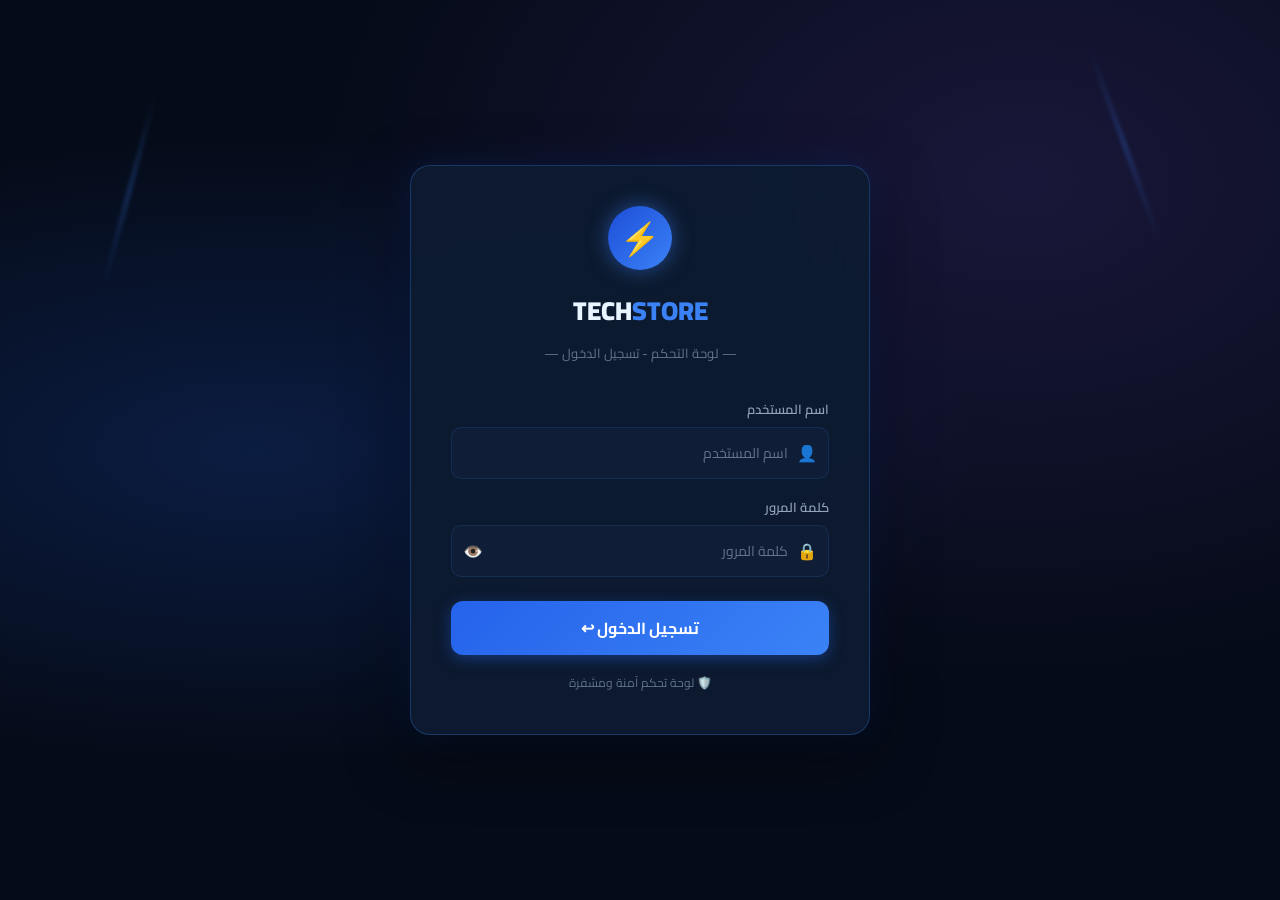
<file: index.html>
<!DOCTYPE html>
<html lang="ar" dir="rtl">
<head>
  <meta charset="UTF-8">
  <meta name="viewport" content="width=device-width, initial-scale=1.0">
  <title>لوحة التحكم - TECHSTORE</title>
  <link rel="stylesheet" href="../css/style.css">
  <style>
    .admin-login-page {
      min-height:100vh; display:flex; align-items:center; justify-content:center;
      background:var(--bg); position:relative; overflow:hidden;
    }
    .admin-login-page::before {
      content:''; position:absolute; inset:0;
      background:radial-gradient(ellipse at 20% 50%,rgba(37,99,235,0.2),transparent 50%),
                 radial-gradient(ellipse at 80% 20%,rgba(139,92,246,0.15),transparent 50%);
    }
    .lightning { position:absolute; width:3px; height:200px; background:linear-gradient(to bottom,transparent,var(--blue2),transparent); filter:blur(2px); opacity:0.4; animation:flash 3s infinite; }
    .lightning.l1 { left:10%; top:10%; transform:rotate(15deg); }
    .lightning.l2 { right:12%; top:5%; transform:rotate(-20deg); animation-delay:1.5s; }
    @keyframes flash { 0%,90%,100%{opacity:0} 92%{opacity:0.6} 95%{opacity:0.2} 97%{opacity:0.5} }
    .admin-login-card {
      background:rgba(13,27,48,0.95); border:1px solid var(--border2); border-radius:20px;
      padding:40px; width:100%; max-width:460px; position:relative; z-index:1;
      box-shadow:0 20px 60px rgba(0,0,0,0.5),0 0 40px rgba(37,99,235,0.15); backdrop-filter:blur(20px);
    }
  </style>
</head>
<body>

<!-- LOGIN -->
<div class="admin-login-page" id="loginPage">
  <div class="lightning l1"></div>
  <div class="lightning l2"></div>
  <div class="admin-login-card">
    <div style="text-align:center;margin-bottom:32px;">
      <div style="width:64px;height:64px;background:linear-gradient(135deg,#1D4ED8,#3B82F6);border-radius:50%;display:flex;align-items:center;justify-content:center;font-size:32px;margin:0 auto 16px;box-shadow:0 0 20px rgba(59,130,246,0.5);">⚡</div>
      <div style="font-size:26px;font-weight:900;"><span style="color:var(--text);">TECH</span><span style="color:var(--blue2);">STORE</span></div>
      <div style="color:var(--text3);font-size:13px;margin-top:6px;">— لوحة التحكم - تسجيل الدخول —</div>
    </div>
    <div class="ts-form-group">
      <label>اسم المستخدم</label>
      <div class="ts-input-wrap">
        <input type="text" class="ts-input" id="adminUsername" placeholder="اسم المستخدم" style="padding-right:40px;" onkeydown="if(event.key==='Enter')doAdminLogin()">
        <span style="position:absolute;top:50%;right:12px;transform:translateY(-50%);font-size:16px;color:var(--text3);">👤</span>
      </div>
    </div>
    <div class="ts-form-group">
      <label>كلمة المرور</label>
      <div class="ts-input-wrap">
        <input type="password" class="ts-input" id="adminPw" placeholder="كلمة المرور" style="padding-right:40px;padding-left:40px;" onkeydown="if(event.key==='Enter')doAdminLogin()">
        <span style="position:absolute;top:50%;right:12px;transform:translateY(-50%);font-size:16px;color:var(--text3);">🔒</span>
        <button class="ts-eye-btn" onclick="togglePw('adminPw',this)">👁️</button>
      </div>
    </div>
    <button class="ts-btn ts-btn-primary ts-btn-full" style="margin-top:8px;font-size:16px;" onclick="doAdminLogin()">تسجيل الدخول ↩</button>
    <div style="text-align:center;margin-top:16px;color:var(--text3);font-size:12px;">🛡️ لوحة تحكم آمنة ومشفرة</div>
  </div>
</div>

<!-- DASHBOARD -->
<div id="adminDashboard" style="display:none;">
  <div class="admin-layout">
    <div class="admin-sidebar">
      <div style="padding:16px 20px 12px;">
        <div style="display:flex;align-items:center;gap:8px;margin-bottom:4px;">
          <div style="width:34px;height:34px;background:linear-gradient(135deg,#1D4ED8,#3B82F6);border-radius:50%;display:flex;align-items:center;justify-content:center;font-size:16px;">⚡</div>
          <div style="font-size:18px;font-weight:900;"><span style="color:var(--text);">TECH</span><span style="color:var(--blue2);">STORE</span></div>
        </div>
        <div style="font-size:11px;color:var(--text3);padding-right:42px;" id="adminWelcome">مدير النظام</div>
      </div>
      <div id="adminSidebarLinks"></div>
      <div style="padding:12px;margin-top:16px;">
        <button class="ts-btn ts-btn-full ts-btn-sm" onclick="adminLogout()" style="background:rgba(239,68,68,0.1);border:1px solid rgba(239,68,68,0.3);color:var(--red);">🚪 تسجيل خروج</button>
      </div>
    </div>
    <div class="admin-main">
      <div class="admin-topbar">
        <div style="font-size:18px;font-weight:800;" id="adminPageTitle">الرئيسية</div>
        <div style="display:flex;align-items:center;gap:10px;">
          <div style="font-size:12px;color:var(--text3);" id="adminUserBadge"></div>
          <a href="../index.html" target="_blank" class="ts-btn ts-btn-outline ts-btn-sm">🏠 المتجر</a>
        </div>
      </div>
      <div style="padding:24px;" id="adminContent"></div>
    </div>
  </div>
</div>

<script src="../js/db.js"></script>
<script>
function formatPrice(p){return p.toLocaleString('ar-EG')+' جنيه';}
function showToast(msg,type='success'){
  const t=document.createElement('div');t.className=`ts-toast ts-toast-${type}`;
  t.innerHTML=`<span>${type==='success'?'✅':'❌'}</span> ${msg}`;
  document.body.appendChild(t);setTimeout(()=>t.classList.add('show'),10);
  setTimeout(()=>{t.classList.remove('show');setTimeout(()=>t.remove(),300);},3000);
}
function statusLabel(s){
  const m={new:['جديد','#3B82F6'],preparing:['جاري التجهيز','#F59E0B'],shipped:['في الطريق','#8B5CF6'],delivered:['تم التوصيل','#10B981'],cancelled:['ملغي','#EF4444']};
  return m[s]||['غير معروف','#6B7280'];
}
function togglePw(id,btn){const i=document.getElementById(id);i.type=i.type==='password'?'text':'password';btn.textContent=i.type==='password'?'👁️':'🙈';}

let adminSection='dashboard';
const sections=[
  {id:'dashboard',icon:'🏠',label:'الرئيسية'},
  {id:'orders',icon:'🛍️',label:'الطلبات',badge:()=>(DB.get('ts_orders')||[]).filter(o=>o.status==='new').length},
  {id:'products',icon:'📦',label:'المنتجات'},
  {id:'categories',icon:'📂',label:'الأقسام'},
  {id:'users',icon:'👥',label:'العملاء'},
  {id:'coupons',icon:'🏷️',label:'كوبونات الخصم'},
  {id:'admins',icon:'🔑',label:'المشرفون'},
  {id:'reports',icon:'📊',label:'التقارير'},
  {id:'settings',icon:'⚙️',label:'الإعدادات'},
];

function renderSidebar(){
  document.getElementById('adminSidebarLinks').innerHTML=sections.map(s=>{
    const b=s.badge?s.badge():0;
    return `<div class="admin-sidebar-link ${adminSection===s.id?'active':''}" onclick="setSection('${s.id}')">
      <span class="asl-icon">${s.icon}</span>${s.label}
      ${b>0?`<span class="admin-badge">${b}</span>`:''}
    </div>`;
  }).join('');
}

function setSection(id){
  adminSection=id;
  document.getElementById('adminPageTitle').textContent=sections.find(s=>s.id===id)?.label||'';
  renderSidebar();renderSection();
}

function renderSection(){
  const el=document.getElementById('adminContent');
  if(adminSection==='dashboard') renderDashboard(el);
  else if(adminSection==='orders') renderOrders(el);
  else if(adminSection==='products') renderProducts(el);
  else if(adminSection==='categories') renderCategories(el);
  else if(adminSection==='users') renderUsers(el);
  else if(adminSection==='coupons') renderCoupons(el);
  else if(adminSection==='admins') renderAdmins(el);
  else if(adminSection==='reports') renderReports(el);
  else if(adminSection==='settings') renderSettings(el);
}

function renderDashboard(el){
  const stats=DB.getStats();
  const orders=DB.get('ts_orders')||[];
  const products=DB.get('ts_products')||[];
  const productSales={};
  orders.forEach(o=>o.items?.forEach(i=>{productSales[i.productId]=(productSales[i.productId]||0)+i.qty;}));
  const topProducts=products.sort((a,b)=>(productSales[b.id]||0)-(productSales[a.id]||0)).slice(0,4);
  const lowStock=products.filter(p=>p.stock<=5&&p.stock>0);

  el.innerHTML=`
  <div class="admin-grid-4" style="margin-bottom:24px;">
    ${[
      {label:'المنتجات',val:stats.products,icon:'📦',color:'var(--blue3)',change:'+8 منتج جديد'},
      {label:'العملاء',val:stats.users,icon:'👥',color:'var(--green)',change:'+5 عميل جديد'},
      {label:'الطلبات',val:stats.orders,icon:'🛍️',color:'var(--gold)',change:`${orders.filter(o=>o.status==='new').length} جديد`},
      {label:'المبيعات',val:formatPrice(stats.revenue),icon:'💰',color:'var(--purple)',change:'+12% عن الشهر الماضي'},
    ].map(s=>`
    <div class="ts-stat-card">
      <div class="ts-stat-icon">${s.icon}</div>
      <div class="ts-stat-label">${s.label}</div>
      <div class="ts-stat-value" style="color:${s.color};font-size:${String(s.val).length>8?'16':'26'}px;">${s.val}</div>
      <div class="ts-stat-change">${s.change}</div>
    </div>`).join('')}
  </div>

  <div style="display:grid;grid-template-columns:1fr 1fr;gap:20px;margin-bottom:20px;">
    <div class="ts-table-wrap">
      <div class="ts-table-head"><h3>آخر الطلبات</h3><button class="ts-btn ts-btn-outline ts-btn-sm" onclick="setSection('orders')">عرض الكل</button></div>
      <table class="admin-table">
        <tr><th>#</th><th>العميل</th><th>الإجمالي</th><th>الحالة</th></tr>
        ${orders.slice(-5).reverse().map(o=>{const[lb]=statusLabel(o.status);return`<tr>
          <td style="font-weight:700;">#${String(o.id).slice(-4)}</td>
          <td>${o.userName||o.shipping?.fullName||'غير معروف'}</td>
          <td style="color:var(--blue3);font-weight:700;">${formatPrice(o.total)}</td>
          <td><span class="ts-status ts-status-${o.status}">${lb}</span></td>
        </tr>`;}).join('')||'<tr><td colspan="4" style="text-align:center;color:var(--text3);padding:20px">لا توجد طلبات</td></tr>'}
      </table>
    </div>
    <div class="ts-table-wrap">
      <div class="ts-table-head"><h3>تنبيهات المخزون</h3></div>
      ${lowStock.length?`<table class="admin-table"><tr><th>المنتج</th><th>المتبقي</th></tr>
        ${lowStock.map(p=>`<tr><td>${p.name}</td><td style="color:${p.stock<=2?'var(--red)':'var(--gold)'};font-weight:700;">⚠️ ${p.stock} قطع</td></tr>`).join('')}
      </table>`:'<div style="padding:24px;text-align:center;color:var(--green);">✅ المخزون بخير</div>'}
    </div>
  </div>

  <div class="ts-table-wrap">
    <div class="ts-table-head"><h3>المنتجات الأكثر مبيعاً</h3><button class="ts-btn ts-btn-outline ts-btn-sm" onclick="setSection('products')">إدارة المنتجات</button></div>
    <table class="admin-table">
      <tr><th>#</th><th>المنتج</th><th>المبيعات</th><th>المخزون</th><th>السعر</th></tr>
      ${topProducts.map((p,i)=>`<tr>
        <td><div style="width:24px;height:24px;background:var(--blue);border-radius:50%;display:flex;align-items:center;justify-content:center;font-size:11px;font-weight:700;">${i+1}</div></td>
        <td><div style="display:flex;align-items:center;gap:8px;"><img src="${p.images[0]}" style="width:36px;height:36px;object-fit:cover;border-radius:6px;" onerror="this.src='https://placehold.co/36x36/0D1B30/60A5FA?text=📦'"><span style="font-size:13px;font-weight:600;">${p.name}</span></div></td>
        <td>${productSales[p.id]||0} قطعة</td>
        <td style="color:${p.stock<=5?'var(--red)':'var(--green)'};">${p.stock}</td>
        <td style="color:var(--blue3);font-weight:700;">${formatPrice(p.price)}</td>
      </tr>`).join('')}
    </table>
  </div>`;
}

function renderOrders(el){
  const orders=(DB.get('ts_orders')||[]).slice().reverse();
  el.innerHTML=`
  <div class="ts-table-wrap">
    <div class="ts-table-head"><h3>الطلبات (${orders.length})</h3></div>
    <div style="overflow-x:auto;">
    <table class="admin-table">
      <tr><th>#</th><th>العميل</th><th>المنتجات</th><th>الإجمالي</th><th>طريقة الدفع</th><th>التاريخ</th><th>الحالة</th><th>تحديث الحالة</th></tr>
      ${orders.length?orders.map(o=>{const[lb]=statusLabel(o.status);return`<tr>
        <td style="font-weight:700;">#${String(o.id).slice(-6)}</td>
        <td><div style="font-weight:600;">${o.userName||o.shipping?.fullName||'غير معروف'}</div><div style="font-size:11px;color:var(--text3);">${o.shipping?.phone||''}</div></td>
        <td><div style="display:flex;gap:4px;">${(o.items||[]).slice(0,2).map(i=>`<img src="${i.img||''}" style="width:32px;height:32px;object-fit:cover;border-radius:4px;" onerror="this.src='https://placehold.co/32x32/0D1B30/60A5FA?text=📦'">`).join('')}${o.items?.length>2?`<span style="font-size:11px;color:var(--text3);">+${o.items.length-2}</span>`:''}</div></td>
        <td style="color:var(--blue3);font-weight:700;">${formatPrice(o.total)}</td>
        <td style="font-size:12px;">${o.paymentMethod==='cod'?'💵 عند الاستلام':o.paymentMethod==='card'?'💳 بطاقة':'📱 محفظة'}</td>
        <td style="font-size:12px;color:var(--text3);">${new Date(o.date).toLocaleDateString('ar-EG')}</td>
        <td><span class="ts-status ts-status-${o.status}">${lb}</span></td>
        <td>
          <select style="background:var(--bg3);border:1px solid var(--border);border-radius:6px;color:var(--text);padding:4px 8px;font-size:12px;font-family:Cairo,sans-serif;cursor:pointer;" onchange="updateOrder(${o.id},this.value);this.value=''">
            <option value="">-- تغيير --</option>
            <option value="new">جديد</option>
            <option value="preparing">جاري التجهيز</option>
            <option value="shipped">في الطريق</option>
            <option value="delivered">تم التوصيل</option>
            <option value="cancelled">إلغاء</option>
          </select>
        </td>
      </tr>`;}).join(''):'<tr><td colspan="8" style="text-align:center;padding:30px;color:var(--text3)">لا توجد طلبات</td></tr>'}
    </table></div>
  </div>`;
}

function updateOrder(id,status){
  if(!status)return;
  DB.updateOrderStatus(id,status);
  const[lb]=statusLabel(status);
  showToast(`تم تحديث الطلب إلى: ${lb}`);
  renderSection();
}

let uploadedImgs=[];
function renderProducts(el){
  const products=DB.get('ts_products')||[];
  const cats=DB.get('ts_categories')||[];
  el.innerHTML=`
  <div style="display:flex;justify-content:space-between;margin-bottom:16px;">
    <div></div>
    <button class="ts-btn ts-btn-primary" onclick="showProductForm()">+ إضافة منتج جديد</button>
  </div>
  <div id="productFormWrap" style="display:none;background:var(--card);border:1px solid var(--border);border-radius:16px;padding:24px;margin-bottom:20px;">
    <h3 style="margin-bottom:16px;font-size:16px;font-weight:800;" id="productFormTitle">إضافة منتج جديد</h3>
    <input type="hidden" id="editProductId">
    <div style="display:grid;grid-template-columns:1fr 1fr;gap:12px;">
      <div class="ts-form-group"><label>اسم المنتج *</label><input type="text" class="ts-input" id="pName" placeholder="اسم المنتج"></div>
      <div class="ts-form-group"><label>القسم *</label><select class="ts-input" id="pCat">${cats.map(c=>`<option value="${c.id}">${c.icon} ${c.name}</option>`).join('')}</select></div>
      <div class="ts-form-group"><label>السعر الأساسي *</label><input type="number" class="ts-input" id="pPrice" placeholder="0"></div>
      <div class="ts-form-group"><label>السعر القبل الخصم</label><input type="number" class="ts-input" id="pOldPrice" placeholder="اتركه فارغاً إن لم يكن"></div>
      <div class="ts-form-group"><label>نسبة الخصم %</label><input type="number" class="ts-input" id="pDiscount" placeholder="0" min="0" max="100"></div>
      <div class="ts-form-group"><label>المخزون *</label><input type="number" class="ts-input" id="pStock" placeholder="0"></div>
    </div>
    <div class="ts-form-group"><label>وصف المنتج</label><textarea class="ts-input" id="pDesc" placeholder="وصف تفصيلي للمنتج" rows="3"></textarea></div>
    <div class="ts-form-group">
      <label>صور المنتج (رفع من الجهاز)</label>
      <input type="file" id="pImgFile" accept="image/*" multiple style="color:var(--text);margin-bottom:6px;" onchange="handleImgUpload(this)">
      <input type="text" class="ts-input" id="pImgUrl" placeholder="أو أدخل رابط URL للصورة" style="margin-top:4px;">
      <div id="imgPreview" style="display:flex;gap:8px;flex-wrap:wrap;margin-top:8px;"></div>
    </div>
    <div style="display:grid;grid-template-columns:1fr 1fr;gap:12px;">
      <div class="ts-form-group">
        <label>الألوان (اسم:كود:سعر_إضافي، مفصولة بفاصلة)</label>
        <input type="text" class="ts-input" id="pColors" placeholder="أسود:#1C1C1E:0, ذهبي:#D4AF37:500">
        <div style="font-size:11px;color:var(--text3);margin-top:3px;">إذا كان سعر اللون مختلف، ضع السعر الإضافي بعد الكود. السعر الأساسي هو الأرخص.</div>
      </div>
      <div class="ts-form-group">
        <label>خيارات السعة (حجم:سعر_إضافي)</label>
        <input type="text" class="ts-input" id="pStorage" placeholder="128GB:0, 256GB:3000, 512GB:6000">
        <div style="font-size:11px;color:var(--text3);margin-top:3px;">السعر الإضافي يُضاف فوق السعر الأساسي لكل خيار.</div>
      </div>
    </div>
    <div class="ts-form-group" style="display:flex;align-items:center;gap:8px;">
      <input type="checkbox" id="pFeatured" style="width:18px;height:18px;cursor:pointer;">
      <label for="pFeatured" style="cursor:pointer;">منتج مميز (يظهر في الصفحة الرئيسية)</label>
    </div>
    <div style="display:flex;gap:10px;margin-top:8px;">
      <button class="ts-btn ts-btn-outline" onclick="hideProductForm()">إلغاء</button>
      <button class="ts-btn ts-btn-primary" onclick="saveProduct()">💾 حفظ المنتج</button>
    </div>
  </div>

  <div class="ts-table-wrap">
    <div class="ts-table-head"><h3>المنتجات (${products.length})</h3></div>
    <div style="overflow-x:auto;">
    <table class="admin-table">
      <tr><th>المنتج</th><th>القسم</th><th>السعر</th><th>المخزون</th><th>التقييم</th><th>مميز</th><th>إجراءات</th></tr>
      ${products.map(p=>{
        const cat=cats.find(c=>c.id===p.category);
        return`<tr>
          <td><div style="display:flex;align-items:center;gap:8px;"><img src="${p.images[0]}" style="width:40px;height:40px;object-fit:cover;border-radius:6px;" onerror="this.src='https://placehold.co/40x40/0D1B30/60A5FA?text=📦'"><div><div style="font-weight:600;font-size:13px;">${p.name}</div></div></div></td>
          <td>${cat?.icon||''} ${cat?.name||p.category}</td>
          <td style="color:var(--blue3);font-weight:700;">${formatPrice(p.price)}</td>
          <td style="color:${p.stock<=5?'var(--red)':'var(--green)'};font-weight:700;">${p.stock}</td>
          <td style="color:var(--gold);">★ ${p.rating}</td>
          <td>${p.featured?'⭐':'—'}</td>
          <td><div style="display:flex;gap:6px;"><button class="ts-btn ts-btn-outline ts-btn-sm" onclick="editProduct(${p.id})">✏️</button><button class="ts-btn ts-btn-danger ts-btn-sm" onclick="deleteProduct(${p.id})">🗑️</button></div></td>
        </tr>`;
      }).join('')}
    </table></div>
  </div>`;
}

function handleImgUpload(input){
  Array.from(input.files).forEach(f=>{
    const r=new FileReader();
    r.onload=e=>{uploadedImgs.push(e.target.result);updateImgPreview();};
    r.readAsDataURL(f);
  });
}
function updateImgPreview(){
  const p=document.getElementById('imgPreview');if(!p)return;
  p.innerHTML=uploadedImgs.map((img,i)=>`<div style="position:relative;"><img src="${img}" style="width:60px;height:60px;object-fit:cover;border-radius:8px;border:1px solid var(--border);"><button onclick="uploadedImgs.splice(${i},1);updateImgPreview()" style="position:absolute;top:-6px;right:-6px;background:var(--red);border:none;color:white;width:18px;height:18px;border-radius:50%;cursor:pointer;font-size:10px;">✕</button></div>`).join('');
}
function showProductForm(product=null){
  uploadedImgs=[];
  document.getElementById('productFormWrap').style.display='block';
  document.getElementById('productFormTitle').textContent=product?'تعديل المنتج':'إضافة منتج جديد';
  document.getElementById('editProductId').value=product?.id||'';
  document.getElementById('pName').value=product?.name||'';
  document.getElementById('pCat').value=product?.category||'';
  document.getElementById('pPrice').value=product?.price||'';
  document.getElementById('pOldPrice').value=product?.oldPrice||'';
  document.getElementById('pDiscount').value=product?.discount||'0';
  document.getElementById('pStock').value=product?.stock||'';
  document.getElementById('pDesc').value=product?.description||'';
  document.getElementById('pFeatured').checked=product?.featured||false;
  document.getElementById('pColors').value=product?.colors?.map(c=>`${c.name}:${c.hex}:${c.price||0}`).join(', ')||'';
  document.getElementById('pStorage').value=product?.storage?.map(s=>`${s.size}:${s.price||0}`).join(', ')||'';
  if(product?.images){uploadedImgs=[...product.images];updateImgPreview();}
  document.getElementById('productFormWrap').scrollIntoView({behavior:'smooth'});
}
function hideProductForm(){document.getElementById('productFormWrap').style.display='none';uploadedImgs=[];}
function parseColors(str){
  if(!str.trim())return[];
  return str.split(',').map(s=>{const p=s.trim().split(':');return{name:p[0]?.trim()||'',hex:p[1]?.trim()||'#FFFFFF',price:parseInt(p[2])||0};}).filter(c=>c.name);
}
function parseStorage(str){
  if(!str.trim())return[];
  return str.split(',').map(s=>{const p=s.trim().split(':');return{size:p[0]?.trim()||'',price:parseInt(p[1])||0};}).filter(s=>s.size);
}
function saveProduct(){
  const id=document.getElementById('editProductId').value;
  const urlImg=document.getElementById('pImgUrl').value.trim();
  let images=[...uploadedImgs];
  if(urlImg)images.push(urlImg);
  if(!images.length)images=['https://placehold.co/400x300/0D1B30/60A5FA?text=📦'];
  const product={
    ...(id?DB.getProduct(id):{}),id:id||null,
    name:document.getElementById('pName').value.trim(),
    category:document.getElementById('pCat').value,
    price:parseInt(document.getElementById('pPrice').value)||0,
    oldPrice:parseInt(document.getElementById('pOldPrice').value)||null,
    discount:parseInt(document.getElementById('pDiscount').value)||0,
    stock:parseInt(document.getElementById('pStock').value)||0,
    description:document.getElementById('pDesc').value.trim(),
    featured:document.getElementById('pFeatured').checked,
    colors:parseColors(document.getElementById('pColors').value),
    storage:parseStorage(document.getElementById('pStorage').value),
    images,
    rating:id?DB.getProduct(id)?.rating||0:0,
    reviews:id?DB.getProduct(id)?.reviews||0:0,
  };
  if(!product.name||!product.price){showToast('يرجى ملء الاسم والسعر','error');return;}
  DB.saveProduct(product);
  showToast(id?'تم تعديل المنتج ✅':'تم إضافة المنتج ✅');
  hideProductForm();renderSection();
}
function editProduct(id){showProductForm(DB.getProduct(id));}
function deleteProduct(id){
  if(!confirm('هل أنت متأكد من حذف هذا المنتج؟'))return;
  DB.deleteProduct(id);showToast('تم حذف المنتج');renderSection();
}

function renderCategories(el){
  const cats=DB.get('ts_categories')||[];
  el.innerHTML=`
  <div style="background:var(--card);border:1px solid var(--border);border-radius:16px;padding:24px;margin-bottom:20px;">
    <h3 style="margin-bottom:16px;font-size:16px;font-weight:800;">إضافة قسم جديد</h3>
    <div style="display:grid;grid-template-columns:1fr 1fr auto;gap:12px;align-items:end;">
      <div class="ts-form-group" style="margin:0"><label>اسم القسم</label><input type="text" class="ts-input" id="catName" placeholder="مثال: هواتف"></div>
      <div class="ts-form-group" style="margin:0"><label>الأيقونة (إيموجي)</label><input type="text" class="ts-input" id="catIcon" placeholder="مثال: 📱"></div>
      <button class="ts-btn ts-btn-primary" onclick="addCategory()">+ إضافة</button>
    </div>
  </div>
  <div class="ts-table-wrap">
    <div class="ts-table-head"><h3>الأقسام (${cats.length})</h3></div>
    <table class="admin-table">
      <tr><th>الأيقونة</th><th>الاسم</th><th>المعرف</th><th>عدد المنتجات</th><th>حذف</th></tr>
      ${cats.map(c=>{const count=(DB.get('ts_products')||[]).filter(p=>p.category===c.id).length;return`<tr>
        <td style="font-size:24px;">${c.icon}</td><td style="font-weight:700;">${c.name}</td>
        <td style="color:var(--text3);font-size:12px;">${c.id}</td><td>${count} منتج</td>
        <td><button class="ts-btn ts-btn-danger ts-btn-sm" onclick="deleteCat('${c.id}')">🗑️</button></td>
      </tr>`;}).join('')}
    </table>
  </div>`;
}
function addCategory(){
  const name=document.getElementById('catName').value.trim();
  const icon=document.getElementById('catIcon').value.trim();
  if(!name||!icon){showToast('يرجى إدخال الاسم والأيقونة','error');return;}
  const id=name.toLowerCase().replace(/\s+/g,'_').replace(/[^\w]/g,'');
  const cats=DB.get('ts_categories')||[];
  cats.push({id,name,icon});DB.set('ts_categories',cats);
  showToast('تم إضافة القسم ✅');renderSection();
}
function deleteCat(id){
  if(!confirm('هل أنت متأكد؟'))return;
  DB.set('ts_categories',(DB.get('ts_categories')||[]).filter(c=>c.id!==id));
  showToast('تم حذف القسم');renderSection();
}

function renderUsers(el){
  const users=DB.get('ts_users')||[];
  el.innerHTML=`<div class="ts-table-wrap">
    <div class="ts-table-head"><h3>العملاء (${users.length})</h3></div>
    ${users.length?`<table class="admin-table">
      <tr><th>الاسم</th><th>البريد الإلكتروني</th><th>الهاتف</th><th>تاريخ التسجيل</th><th>الطلبات</th></tr>
      ${users.map(u=>`<tr>
        <td style="font-weight:600;">${u.name}</td>
        <td style="color:var(--text3);font-size:12px;">${u.email}</td>
        <td style="color:var(--text3);font-size:12px;">${u.phone||'-'}</td>
        <td style="font-size:12px;color:var(--text3);">${new Date(u.joinDate).toLocaleDateString('ar-EG')}</td>
        <td>${(u.orders||[]).length}</td>
      </tr>`).join('')}
    </table>`:'<div style="padding:30px;text-align:center;color:var(--text3)">لا يوجد عملاء مسجلين بعد</div>'}
  </div>`;
}

function renderCoupons(el){
  const coupons=DB.get('ts_coupons')||[];
  el.innerHTML=`
  <div style="background:var(--card);border:1px solid var(--border);border-radius:16px;padding:24px;margin-bottom:20px;">
    <h3 style="margin-bottom:16px;font-size:16px;font-weight:800;">إضافة كوبون جديد</h3>
    <div style="display:grid;grid-template-columns:1fr 1fr 1fr auto;gap:12px;align-items:end;">
      <div class="ts-form-group" style="margin:0"><label>كود الخصم</label><input type="text" class="ts-input" id="couponCode" placeholder="مثال: SAVE50" style="text-transform:uppercase"></div>
      <div class="ts-form-group" style="margin:0"><label>نوع الخصم</label><select class="ts-input" id="couponType"><option value="percent">نسبة مئوية %</option><option value="fixed">مبلغ ثابت (جنيه)</option></select></div>
      <div class="ts-form-group" style="margin:0"><label>القيمة</label><input type="number" class="ts-input" id="couponVal" placeholder="20"></div>
      <button class="ts-btn ts-btn-primary" onclick="addCoupon()">+ إضافة</button>
    </div>
  </div>
  <div class="ts-table-wrap">
    <div class="ts-table-head"><h3>الكوبونات (${coupons.length})</h3></div>
    <table class="admin-table">
      <tr><th>الكود</th><th>النوع</th><th>القيمة</th><th>الحالة</th><th>إجراءات</th></tr>
      ${coupons.map((c,i)=>`<tr>
        <td style="font-weight:800;font-family:monospace;color:var(--blue3);">${c.code}</td>
        <td>${c.type==='percent'?'نسبة مئوية':'مبلغ ثابت'}</td>
        <td>${c.type==='percent'?c.discount+'%':formatPrice(c.discount)}</td>
        <td><span style="color:${c.active?'var(--green)':'var(--red)'};">${c.active?'✅ فعّال':'❌ معطل'}</span></td>
        <td><div style="display:flex;gap:6px;">
          <button class="ts-btn ts-btn-outline ts-btn-sm" onclick="toggleCoupon(${i})">${c.active?'تعطيل':'تفعيل'}</button>
          <button class="ts-btn ts-btn-danger ts-btn-sm" onclick="deleteCoupon(${i})">🗑️</button>
        </div></td>
      </tr>`).join('')}
    </table>
  </div>`;
}
function addCoupon(){
  const code=document.getElementById('couponCode').value.trim().toUpperCase();
  const type=document.getElementById('couponType').value;
  const val=parseInt(document.getElementById('couponVal').value)||0;
  if(!code||!val){showToast('يرجى ملء جميع الحقول','error');return;}
  const coupons=DB.get('ts_coupons')||[];
  coupons.push({code,type,discount:val,active:true});
  DB.set('ts_coupons',coupons);showToast('تم إضافة الكوبون ✅');renderSection();
}
function toggleCoupon(i){const c=DB.get('ts_coupons')||[];c[i].active=!c[i].active;DB.set('ts_coupons',c);renderSection();}
function deleteCoupon(i){const c=DB.get('ts_coupons')||[];c.splice(i,1);DB.set('ts_coupons',c);showToast('تم الحذف');renderSection();}

function renderAdmins(el){
  const admins=DB.getAdmins();
  el.innerHTML=`
  <div style="background:var(--card);border:1px solid var(--border);border-radius:16px;padding:24px;margin-bottom:20px;">
    <h3 style="margin-bottom:16px;font-size:16px;font-weight:800;">إضافة مشرف جديد</h3>
    <div style="display:grid;grid-template-columns:1fr 1fr 1fr auto;gap:12px;align-items:end;">
      <div class="ts-form-group" style="margin:0"><label>اسم المستخدم</label><input type="text" class="ts-input" id="newAdminUser" placeholder="username"></div>
      <div class="ts-form-group" style="margin:0"><label>الاسم الكامل</label><input type="text" class="ts-input" id="newAdminName" placeholder="الاسم"></div>
      <div class="ts-form-group" style="margin:0"><label>كلمة المرور</label><input type="password" class="ts-input" id="newAdminPw" placeholder="كلمة المرور"></div>
      <button class="ts-btn ts-btn-primary" onclick="addAdmin()">+ إضافة</button>
    </div>
  </div>
  <div class="ts-table-wrap">
    <div class="ts-table-head"><h3>المشرفون (${admins.length})</h3></div>
    <table class="admin-table">
      <tr><th>الاسم</th><th>اسم المستخدم</th><th>الصلاحية</th><th>حذف</th></tr>
      ${admins.map(a=>`<tr>
        <td style="font-weight:700;">${a.name}</td>
        <td style="color:var(--blue3);">@${a.username}</td>
        <td><span style="color:${a.role==='super'?'var(--gold)':'var(--text2)'};">${a.role==='super'?'👑 رئيسي':'🔧 مشرف'}</span></td>
        <td>${a.username!=='loay'?`<button class="ts-btn ts-btn-danger ts-btn-sm" onclick="removeAdmin('${a.username}')">🗑️</button>`:'<span style="color:var(--text3);font-size:11px;">محمي</span>'}</td>
      </tr>`).join('')}
    </table>
  </div>`;
}
function addAdmin(){
  const u=document.getElementById('newAdminUser').value.trim();
  const n=document.getElementById('newAdminName').value.trim();
  const p=document.getElementById('newAdminPw').value;
  if(!u||!n||!p){showToast('يرجى ملء جميع الحقول','error');return;}
  DB.saveAdmin({username:u,name:n,password:p,role:'admin'});
  showToast('تم إضافة المشرف ✅');renderSection();
}
function removeAdmin(username){
  if(!confirm('هل أنت متأكد؟'))return;
  if(!DB.deleteAdmin(username)){showToast('لا يمكن حذف المشرف الرئيسي','error');return;}
  showToast('تم حذف المشرف');renderSection();
}

function renderReports(el){
  const orders=DB.get('ts_orders')||[];
  const products=DB.get('ts_products')||[];
  const revenue=orders.filter(o=>o.status!=='cancelled').reduce((s,o)=>s+o.total,0);
  const catRevenue={};
  orders.forEach(o=>o.items?.forEach(i=>{const p=DB.getProduct(i.productId);if(p)catRevenue[p.category]=(catRevenue[p.category]||0)+i.price*i.qty;}));
  const cats=DB.get('ts_categories')||[];
  const totalR=Object.values(catRevenue).reduce((s,v)=>s+v,0)||1;
  el.innerHTML=`
  <div style="display:grid;grid-template-columns:1fr 1fr;gap:20px;">
    <div class="ts-table-wrap" style="padding:20px;">
      <h3 style="margin-bottom:16px;font-weight:800;">توزيع المبيعات حسب القسم</h3>
      <div style="text-align:center;margin-bottom:16px;"><div style="font-size:28px;font-weight:900;color:var(--blue3);">${formatPrice(revenue)}</div><div style="font-size:12px;color:var(--text3);">إجمالي المبيعات</div></div>
      ${Object.entries(catRevenue).map(([cid,rev])=>{const cat=cats.find(c=>c.id===cid);const pct=Math.round(rev/totalR*100);return`<div style="margin-bottom:10px;"><div style="display:flex;justify-content:space-between;font-size:13px;margin-bottom:4px;"><span>${cat?.icon||''} ${cat?.name||cid}</span><span style="font-weight:700;color:var(--blue3);">${pct}%</span></div><div style="height:8px;background:var(--bg3);border-radius:4px;"><div style="width:${pct}%;height:100%;background:var(--blue2);border-radius:4px;"></div></div></div>`;}).join('')||'<div style="color:var(--text3);text-align:center;padding:20px;">لا توجد بيانات بعد</div>'}
    </div>
    <div class="ts-table-wrap" style="padding:20px;">
      <h3 style="margin-bottom:16px;font-weight:800;">إحصائيات عامة</h3>
      ${[
        {label:'إجمالي الطلبات',val:orders.length,icon:'🛍️'},
        {label:'الطلبات المكتملة',val:orders.filter(o=>o.status==='delivered').length,icon:'✅'},
        {label:'قيد التنفيذ',val:orders.filter(o=>['new','preparing','shipped'].includes(o.status)).length,icon:'🚚'},
        {label:'الطلبات الملغية',val:orders.filter(o=>o.status==='cancelled').length,icon:'❌'},
        {label:'إجمالي المنتجات',val:products.length,icon:'📦'},
        {label:'نفد مخزونها',val:products.filter(p=>p.stock===0).length,icon:'⚠️'},
        {label:'إجمالي العملاء',val:(DB.get('ts_users')||[]).length,icon:'👥'},
        {label:'إجمالي الإيرادات',val:formatPrice(revenue),icon:'💰'},
      ].map(s=>`<div style="display:flex;justify-content:space-between;align-items:center;padding:10px 0;border-bottom:1px solid var(--border);"><span style="color:var(--text3);font-size:13px;">${s.icon} ${s.label}</span><span style="font-weight:800;color:var(--blue3);">${s.val}</span></div>`).join('')}
    </div>
  </div>`;
}

function renderSettings(el){
  el.innerHTML=`
  <div style="background:var(--card);border:1px solid var(--border);border-radius:16px;padding:24px;max-width:600px;">
    <h3 style="font-size:18px;font-weight:800;margin-bottom:20px;">⚙️ إعدادات النظام</h3>
    <div class="ts-form-group"><label>اسم المتجر</label><input type="text" class="ts-input" value="TECHSTORE"></div>
    <div class="ts-form-group"><label>وصف المتجر</label><textarea class="ts-input">متجر التكنولوجيا رقم 1 في مصر</textarea></div>
    <div class="ts-form-group"><label>حد الشحن المجاني (جنيه)</label><input type="number" class="ts-input" value="500"></div>
    <div class="ts-form-group"><label>تكلفة الشحن الافتراضي (جنيه)</label><input type="number" class="ts-input" value="60"></div>
    <button class="ts-btn ts-btn-primary" onclick="showToast('تم حفظ الإعدادات ✅')">💾 حفظ الإعدادات</button>
    <hr style="border-color:var(--border);margin:24px 0;">
    <h4 style="color:var(--red);margin-bottom:12px;">⚠️ منطقة الخطر</h4>
    <div style="display:flex;gap:8px;flex-wrap:wrap;">
      <button class="ts-btn ts-btn-danger ts-btn-sm" onclick="if(confirm('هل أنت متأكد؟')){DB.set('ts_orders',[]);showToast('تم مسح الطلبات');renderSection();}">🗑️ مسح جميع الطلبات</button>
      <button class="ts-btn ts-btn-sm" style="background:rgba(245,158,11,0.2);border:1px solid var(--gold);color:var(--gold);" onclick="if(confirm('هل أنت متأكد؟ سيتم حذف جميع بيانات المستخدمين!')){DB.set('ts_users',[]);DB.logout();showToast('تم المسح');}">🗑️ مسح بيانات العملاء</button>
    </div>
    <div style="margin-top:16px;padding:12px;background:var(--bg3);border-radius:8px;font-size:12px;color:var(--text3);">
      نسخة النظام: v1.0.0 | TECHSTORE Admin Panel | جميع الحقوق محفوظة لـ LOAY
    </div>
  </div>`;
}

function doAdminLogin(){
  const u=document.getElementById('adminUsername').value.trim();
  const p=document.getElementById('adminPw').value;
  if(!u||!p){showToast('يرجى إدخال البيانات','error');return;}
  const admin=DB.adminLogin(u,p);
  if(!admin){showToast('اسم المستخدم أو كلمة المرور خاطئة','error');return;}
  document.getElementById('loginPage').style.display='none';
  document.getElementById('adminDashboard').style.display='block';
  document.getElementById('adminWelcome').textContent=admin.name;
  document.getElementById('adminUserBadge').textContent='👤 '+admin.name;
  renderSidebar();setSection('dashboard');
}
function adminLogout(){
  DB.adminLogout();
  document.getElementById('loginPage').style.display='flex';
  document.getElementById('adminDashboard').style.display='none';
}

window.doAdminLogin=doAdminLogin; window.adminLogout=adminLogout;
window.setSection=setSection; window.updateOrder=updateOrder;
window.showProductForm=showProductForm; window.hideProductForm=hideProductForm;
window.saveProduct=saveProduct; window.editProduct=editProduct; window.deleteProduct=deleteProduct;
window.handleImgUpload=handleImgUpload; window.updateImgPreview=updateImgPreview;
window.addCategory=addCategory; window.deleteCat=deleteCat;
window.addCoupon=addCoupon; window.toggleCoupon=toggleCoupon; window.deleteCoupon=deleteCoupon;
window.addAdmin=addAdmin; window.removeAdmin=removeAdmin; window.togglePw=togglePw;

document.addEventListener('DOMContentLoaded',()=>{
  const admin=DB.getAdminUser();
  if(admin){
    document.getElementById('loginPage').style.display='none';
    document.getElementById('adminDashboard').style.display='block';
    document.getElementById('adminWelcome').textContent=admin.name;
    document.getElementById('adminUserBadge').textContent='👤 '+admin.name;
    renderSidebar();setSection('dashboard');
  }
});
</script>
</body>
</html>
</file>
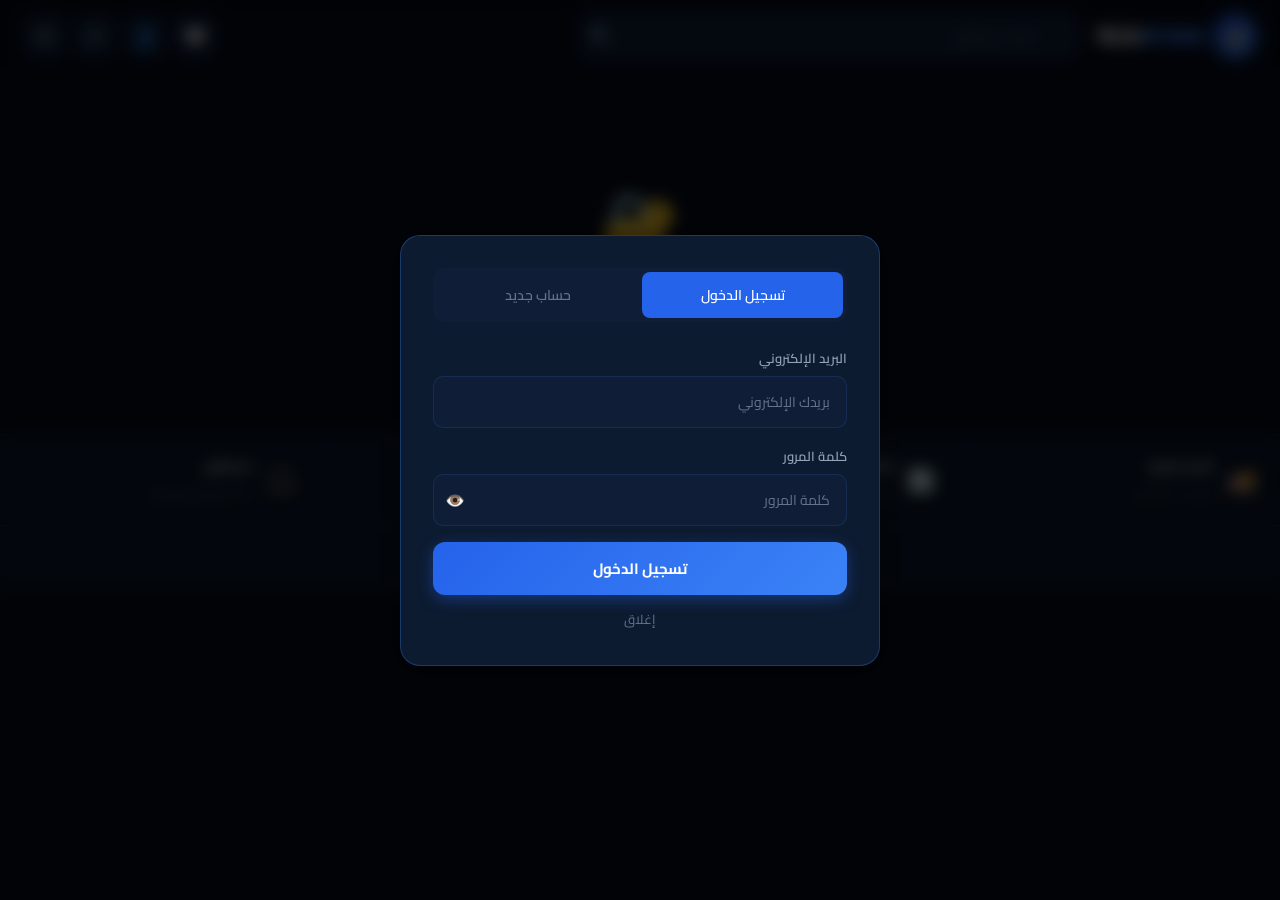
<file: account.html>
<!DOCTYPE html>
<html lang="ar" dir="rtl">
<head>
  <meta charset="UTF-8">
  <meta name="viewport" content="width=device-width, initial-scale=1.0">
  <title>حسابي - TECHSTORE</title>
  <link rel="stylesheet" href="css/style.css">
</head>
<body>
<div id="header-placeholder"></div>

<div class="ts-page">
  <div id="accountContent"></div>
</div>

<div id="footer-placeholder"></div>

<script src="js/db.js"></script>
<script src="js/components.js"></script>
<script>
let activeTab = 'dashboard';

function render() {
  const user = DB.getUser();
  if (!user) { showAuthModal(); return; }

  const orders = DB.getOrders(user.id);
  const wishlist = DB.getWishlist();

  const sidebar = `
  <div class="ts-sidebar-menu">
    <div style="padding:20px;border-bottom:1px solid var(--border);">
      <div style="display:flex;align-items:center;gap:12px;">
        <div style="width:56px;height:56px;border-radius:50%;background:var(--bg3);border:2px solid var(--border2);display:flex;align-items:center;justify-content:center;font-size:24px;overflow:hidden;">
          ${user.avatar ? `<img src="${user.avatar}" style="width:100%;height:100%;object-fit:cover;">` : '👤'}
        </div>
        <div>
          <div style="font-size:15px;font-weight:800;">${user.name}</div>
          <div style="font-size:12px;color:var(--text3);">عضو منذ ${new Date(user.joinDate).toLocaleDateString('ar-EG', {month:'long',year:'numeric'})}</div>
        </div>
      </div>
    </div>
    ${[
      {id:'dashboard', icon:'🏠', label:'لوحة التحكم'},
      {id:'orders', icon:'📦', label:'طلباتي'},
      {id:'addresses', icon:'📍', label:'عناويني'},
      {id:'wishlist', icon:'❤️', label:'المفضلة'},
      {id:'coupons', icon:'🏷️', label:'كوبونات الخصم'},
      {id:'payment', icon:'💳', label:'طرق الدفع'},
      {id:'notifications', icon:'🔔', label:'الإشعارات'},
      {id:'support', icon:'🎧', label:'الدعم والمساعدة'},
      {id:'settings', icon:'⚙️', label:'الإعدادات'},
    ].map(t => `
      <div class="ts-sidebar-link ${activeTab===t.id?'active':''}" onclick="setTab('${t.id}')">
        <span class="sl-icon">${t.icon}</span> ${t.label}
      </div>
    `).join('')}
    <div class="ts-sidebar-link" onclick="DB.logout();location.href='index.html'" style="color:var(--red);">
      <span class="sl-icon">🚪</span> تسجيل خروج
    </div>
  </div>
  `;

  let mainContent = '';

  if (activeTab === 'dashboard') {
    const totalSpent = orders.filter(o => o.status !== 'cancelled').reduce((s, o) => s + o.total, 0);
    const pending = orders.filter(o => ['new','preparing','shipped'].includes(o.status)).length;
    const delivered = orders.filter(o => o.status === 'delivered').length;

    mainContent = `
    <div style="margin-bottom:20px;">
      <h2 style="font-size:20px;font-weight:900;">مرحباً بك، ${user.name} 👋</h2>
    </div>
    <div style="display:grid;grid-template-columns:repeat(4,1fr);gap:12px;margin-bottom:24px;">
      ${[
        {icon:'🛍️', val:orders.length, label:'إجمالي الطلبات', color:'var(--blue3)'},
        {icon:'🚚', val:pending, label:'قيد التوصيل', color:'var(--gold)'},
        {icon:'✅', val:delivered, label:'تم التوصيل', color:'var(--green)'},
        {icon:'💰', val:formatPrice(totalSpent), label:'المبلغ الإجمالي', color:'var(--purple)'},
      ].map(s => `
      <div style="background:var(--card);border:1px solid var(--border);border-radius:12px;padding:16px;text-align:center;">
        <div style="font-size:24px;margin-bottom:6px;">${s.icon}</div>
        <div style="font-size:${s.val.toString().length > 8 ? '13' : '20'}px;font-weight:900;color:${s.color};">${s.val}</div>
        <div style="font-size:11px;color:var(--text3);">${s.label}</div>
      </div>
      `).join('')}
    </div>

    <div style="margin-bottom:20px;">
      <h3 style="font-size:16px;font-weight:800;margin-bottom:12px;">آخر الطلبات</h3>
      ${orders.slice(-4).reverse().map(o => {
        const [label, color] = statusLabel(o.status);
        return `
        <div style="background:var(--card);border:1px solid var(--border);border-radius:12px;padding:16px;margin-bottom:10px;display:flex;align-items:center;gap:12px;cursor:pointer;" onclick="setTab('orders')">
          <img src="${o.items[0]?.img || ''}" style="width:50px;height:50px;object-fit:cover;border-radius:8px;" onerror="this.src='https://placehold.co/50x50/0D1B30/60A5FA?text=📦'">
          <div style="flex:1">
            <div style="font-size:13px;font-weight:700;">#${String(o.id).slice(-6)}</div>
            <div style="font-size:12px;color:var(--text3);">${o.items.length} منتج${o.items.length > 1 ? 'ات' : ''} | ${new Date(o.date).toLocaleDateString('ar-EG')}</div>
          </div>
          <div>
            <div style="font-size:14px;font-weight:800;color:var(--blue3);margin-bottom:4px;">${formatPrice(o.total)}</div>
            <span class="ts-status ts-status-${o.status}">${label}</span>
          </div>
        </div>
        `;
      }).join('') || '<div style="color:var(--text3);text-align:center;padding:20px;">لا توجد طلبات بعد</div>'}
    </div>

    <div style="display:grid;grid-template-columns:repeat(4,1fr);gap:12px;">
      ${[
        {icon:'🛡️', t:'ضمان المنتجات', d:'جميع منتجاتنا أصلية 100%'},
        {icon:'🚚', t:'شحن سريع', d:'توصيل سريع لجميع الطلبات'},
        {icon:'🎧', t:'دعم 24/7', d:'فريق دعم متاح على مدار الساعة'},
        {icon:'🔄', t:'إرجاع سهل', d:'إرجاع واستبدال خلال 14 يوم'},
      ].map(f => `
      <div style="background:var(--card);border:1px solid var(--border);border-radius:12px;padding:16px;text-align:center;">
        <div style="font-size:24px;margin-bottom:6px;">${f.icon}</div>
        <div style="font-size:12px;font-weight:700;">${f.t}</div>
        <div style="font-size:11px;color:var(--text3);">${f.d}</div>
      </div>
      `).join('')}
    </div>

    <div style="margin-top:24px;">
      <div class="ts-section-title">منتجات قد تعجبك <a href="products.html">عرض المزيد</a></div>
      <div class="ts-grid">
        ${DB.getProducts().slice(0,4).map(p => `
        <div class="ts-product-card">
          <div class="ts-product-img"><a href="product.html?id=${p.id}"><img src="${p.images[0]}" onerror="this.src='https://placehold.co/300x220/0D1B30/60A5FA?text=📦'"></a></div>
          <div class="ts-product-body">
            <a href="product.html?id=${p.id}" style="text-decoration:none;color:inherit"><div class="ts-product-name">${p.name}</div></a>
            <div class="ts-product-price"><span class="ts-price">${formatPrice(p.price)}</span></div>
            <button class="ts-btn ts-btn-primary ts-btn-full ts-btn-sm" onclick="DB.addToCart(${p.id});showToast('تمت الإضافة 🛒');openCart()">🛒 أضف للسلة</button>
          </div>
        </div>
        `).join('')}
      </div>
    </div>
    `;
  } else if (activeTab === 'orders') {
    mainContent = `
    <h2 style="font-size:20px;font-weight:900;margin-bottom:20px;">📦 طلباتي</h2>
    ${orders.length === 0 ? `
    <div class="ts-empty"><div class="empty-icon">📦</div><h3>لا توجد طلبات</h3><p>لم تقم بأي طلبات بعد</p><a href="products.html" class="ts-btn ts-btn-primary">تسوق الآن</a></div>
    ` : orders.slice().reverse().map(o => {
      const [label, color] = statusLabel(o.status);
      return `
      <div style="background:var(--card);border:1px solid var(--border);border-radius:16px;padding:20px;margin-bottom:16px;">
        <div style="display:flex;align-items:center;justify-content:space-between;margin-bottom:12px;flex-wrap:wrap;gap:8px;">
          <div>
            <div style="font-size:16px;font-weight:800;">طلب #${String(o.id).slice(-6)}</div>
            <div style="font-size:12px;color:var(--text3);">${new Date(o.date).toLocaleDateString('ar-EG', {weekday:'long',year:'numeric',month:'long',day:'numeric'})}</div>
          </div>
          <div style="text-align:left;">
            <div style="font-size:18px;font-weight:900;color:var(--blue3);">${formatPrice(o.total)}</div>
            <span class="ts-status ts-status-${o.status}">${label}</span>
          </div>
        </div>
        <div style="display:flex;gap:8px;overflow-x:auto;padding-bottom:4px;">
          ${o.items.map(item => `
          <div style="display:flex;align-items:center;gap:8px;background:var(--bg3);border-radius:8px;padding:8px;min-width:150px;">
            <img src="${item.img}" style="width:40px;height:40px;object-fit:cover;border-radius:6px;" onerror="this.src='https://placehold.co/40x40/0D1B30/60A5FA?text=📦'">
            <div>
              <div style="font-size:11px;font-weight:600;">${item.name}</div>
              <div style="font-size:11px;color:var(--blue3);">${formatPrice(item.price)} × ${item.qty}</div>
            </div>
          </div>
          `).join('')}
        </div>
        ${o.shipping ? `
        <div style="margin-top:12px;padding:10px;background:var(--bg3);border-radius:8px;font-size:12px;color:var(--text3);">
          📍 ${o.shipping.address}, ${o.shipping.area}, ${o.shipping.city} | 📞 ${o.shipping.phone}
        </div>
        ` : ''}
      </div>
      `;
    }).join('')}
    `;
  } else if (activeTab === 'wishlist') {
    const wProducts = DB.getWishlist().map(id => DB.getProduct(id)).filter(Boolean);
    mainContent = `
    <h2 style="font-size:20px;font-weight:900;margin-bottom:20px;">❤️ المفضلة</h2>
    ${wProducts.length === 0 ? `
    <div class="ts-empty"><div class="empty-icon">🤍</div><h3>المفضلة فارغة</h3><p>أضف منتجات لمتابعتها لاحقاً</p><a href="products.html" class="ts-btn ts-btn-primary">تصفح المنتجات</a></div>
    ` : `<div class="ts-grid">${wProducts.map(p => `
    <div class="ts-product-card">
      <div class="ts-product-img"><a href="product.html?id=${p.id}"><img src="${p.images[0]}" onerror="this.src='https://placehold.co/300x220/0D1B30/60A5FA?text=📦'"></a>
        <div class="ts-wish-btn active" onclick="DB.toggleWishlist(${p.id});render()">❤️</div>
      </div>
      <div class="ts-product-body">
        <a href="product.html?id=${p.id}" style="text-decoration:none;color:inherit"><div class="ts-product-name">${p.name}</div></a>
        <div class="ts-product-price"><span class="ts-price">${formatPrice(p.price)}</span></div>
        <button class="ts-btn ts-btn-primary ts-btn-full ts-btn-sm" onclick="DB.addToCart(${p.id});showToast('تمت الإضافة 🛒');openCart()">🛒 أضف للسلة</button>
      </div>
    </div>
    `).join('')}</div>`}
    `;
  } else if (activeTab === 'settings') {
    mainContent = `
    <h2 style="font-size:20px;font-weight:900;margin-bottom:20px;">⚙️ إعدادات الحساب</h2>
    <div style="background:var(--card);border:1px solid var(--border);border-radius:16px;padding:24px;">
      <div style="text-align:center;margin-bottom:24px;">
        <div style="width:80px;height:80px;border-radius:50%;background:var(--bg3);border:2px solid var(--border2);display:flex;align-items:center;justify-content:center;font-size:36px;margin:0 auto 12px;overflow:hidden;">
          ${user.avatar ? `<img src="${user.avatar}" style="width:100%;height:100%;object-fit:cover;">` : '👤'}
        </div>
        <button class="ts-btn ts-btn-outline ts-btn-sm" onclick="document.getElementById('avatarInput').click()">📷 تغيير الصورة</button>
        <input type="file" id="avatarInput" accept="image/*" style="display:none" onchange="uploadAvatar(this)">
      </div>
      <div class="ts-form-group"><label>الاسم الكامل</label><input type="text" class="ts-input" id="editName" value="${user.name}"></div>
      <div class="ts-form-group"><label>البريد الإلكتروني</label><input type="email" class="ts-input" id="editEmail" value="${user.email}"></div>
      <div class="ts-form-group"><label>رقم الهاتف</label><input type="tel" class="ts-input" id="editPhone" value="${user.phone||''}"></div>
      <div class="ts-form-group"><label>كلمة مرور جديدة (اتركها فارغة إن لم ترد التغيير)</label><input type="password" class="ts-input" id="editPw" placeholder="كلمة مرور جديدة"></div>
      <button class="ts-btn ts-btn-primary ts-btn-full" onclick="saveSettings()">حفظ التغييرات</button>
    </div>
    `;
  } else {
    mainContent = `
    <div class="ts-empty"><div class="empty-icon">🚧</div><h3>${{addresses:'عناويني',coupons:'كوبوناتي',payment:'طرق الدفع',notifications:'الإشعارات',support:'الدعم والمساعدة'}[activeTab] || activeTab}</h3><p>قريباً سيتم إضافة هذه الصفحة</p></div>
    `;
  }

  document.getElementById('accountContent').innerHTML = `
  <div class="ts-profile-layout">
    ${sidebar}
    <div>${mainContent}</div>
  </div>
  `;
}

function setTab(tab) { activeTab = tab; render(); window.scrollTo(0,0); }

function uploadAvatar(input) {
  const file = input.files[0];
  if (!file) return;
  const reader = new FileReader();
  reader.onload = e => {
    const user = DB.getUser();
    user.avatar = e.target.result;
    let users = DB.get('ts_users') || [];
    const idx = users.findIndex(u => u.id === user.id);
    if (idx >= 0) users[idx] = user;
    DB.set('ts_users', users);
    DB.login(user);
    showToast('تم تحديث الصورة ✅');
    render();
  };
  reader.readAsDataURL(file);
}

function saveSettings() {
  const user = DB.getUser();
  user.name = document.getElementById('editName').value.trim() || user.name;
  user.email = document.getElementById('editEmail').value.trim() || user.email;
  user.phone = document.getElementById('editPhone').value.trim();
  const pw = document.getElementById('editPw').value;
  if (pw) user.password = pw;
  let users = DB.get('ts_users') || [];
  const idx = users.findIndex(u => u.id === user.id);
  if (idx >= 0) users[idx] = user;
  DB.set('ts_users', users);
  DB.login(user);
  showToast('تم حفظ التغييرات ✅');
  render();
}

window.setTab = setTab;
window.uploadAvatar = uploadAvatar;
window.saveSettings = saveSettings;

document.addEventListener('DOMContentLoaded', () => {
  initPage();
  const user = DB.getUser();
  if (!user) {
    showAuthModal();
    document.getElementById('accountContent').innerHTML = `<div class="ts-empty"><div class="empty-icon">🔐</div><h3>يرجى تسجيل الدخول</h3></div>`;
    return;
  }
  render();
});
</script>
</body>
</html>
</file>
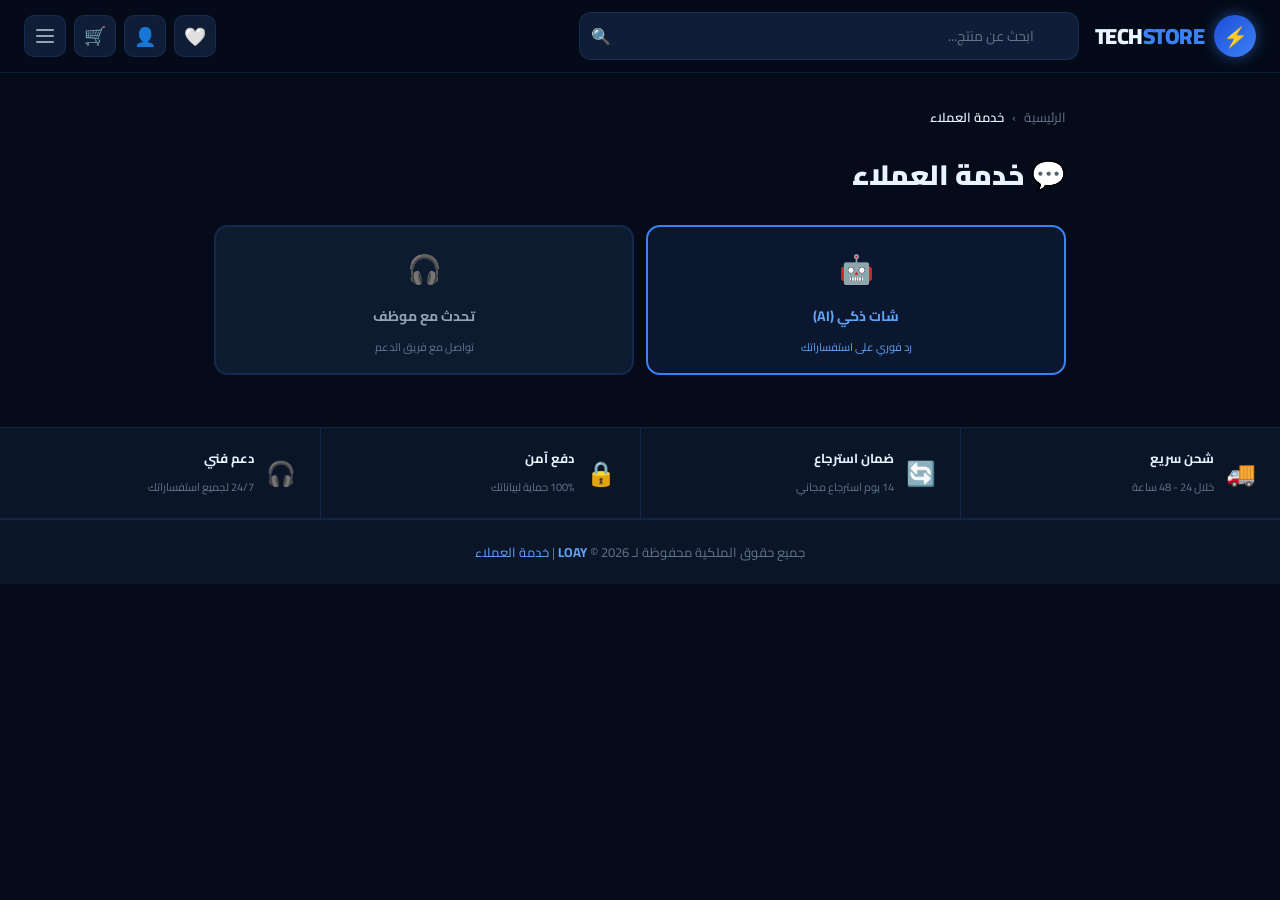
<file: chat.html>
<!DOCTYPE html>
<html lang="ar" dir="rtl">
<head>
  <meta charset="UTF-8">
  <meta name="viewport" content="width=device-width, initial-scale=1.0">
  <title>خدمة العملاء - TECHSTORE</title>
  <link rel="stylesheet" href="css/style.css">
</head>
<body>
<div id="header-placeholder"></div>

<div class="ts-page" style="max-width:900px;">
  <div class="ts-breadcrumb"><a href="index.html">الرئيسية</a> › <span>خدمة العملاء</span></div>
  <div class="ts-page-title">💬 خدمة العملاء</div>

  <!-- Mode Selection -->
  <div id="modeSelect">
    <div class="ts-chat-tabs">
      <button class="ts-chat-tab-btn active" onclick="startChat('ai')" id="aiTabBtn">
        <span class="tab-icon">🤖</span>
        شات ذكي (AI)
        <small>رد فوري على استفساراتك</small>
      </button>
      <button class="ts-chat-tab-btn" onclick="startChat('human')" id="humanTabBtn">
        <span class="tab-icon">🎧</span>
        تحدث مع موظف
        <small>تواصل مع فريق الدعم</small>
      </button>
    </div>
  </div>

  <!-- Chat Interface -->
  <div id="chatInterface" style="display:none">
    <div style="display:flex;align-items:center;gap:10px;margin-bottom:16px;background:var(--card);border:1px solid var(--border);border-radius:12px;padding:12px 16px;">
      <div id="chatAgentAvatar" style="width:38px;height:38px;border-radius:50%;background:var(--blue);display:flex;align-items:center;justify-content:center;font-size:18px;">🤖</div>
      <div>
        <div style="font-size:14px;font-weight:700;" id="chatAgentName">TECH AI</div>
        <div style="font-size:12px;color:var(--green);">● متصل الآن</div>
      </div>
      <button class="ts-btn ts-btn-outline ts-btn-sm" onclick="resetChat()" style="margin-right:auto;">← رجوع</button>
    </div>

    <div class="ts-chat-messages" id="chatMessages" style="max-height:450px;min-height:300px;background:var(--card);border:1px solid var(--border);border-radius:16px;padding:16px;overflow-y:auto;"></div>

    <div class="ts-chat-input-wrap">
      <button style="background:none;border:none;color:var(--text3);cursor:pointer;font-size:20px;" title="مرفق">📎</button>
      <input type="text" class="ts-chat-input" id="chatInput" placeholder="اكتب رسالتك هنا..." onkeydown="if(event.key==='Enter'&&!event.shiftKey){event.preventDefault();sendMsg();}">
      <button class="ts-chat-send" onclick="sendMsg()">➤</button>
    </div>
  </div>
</div>

<div id="footer-placeholder"></div>

<script src="js/db.js"></script>
<script src="js/components.js"></script>
<script>
let chatMode = 'ai';
let chatHistory = [];
let isTyping = false;

const systemPrompt = `أنت مساعد خدمة عملاء ذكي لمتجر TECHSTORE، أكبر متجر للإلكترونيات في مصر.

معلومات المتجر:
- نبيع: هواتف، لابتوبات، سماعات، شاشات، أجهزة لوحية، إكسسوارات
- الضمان: سنة كاملة على جميع المنتجات ضد عيوب التصنيع
- التوصيل: 24-48 ساعة، مجاني للطلبات فوق 500 جنيه
- الإرجاع: 14 يوم بدون أي أسئلة
- الدفع: عند الاستلام، بطاقة ائتمانية، محافظ رقمية
- الدعم: متاح 24/7

المنتجات الحالية المتاحة:
${JSON.stringify(DB.getProducts().map(p => ({name: p.name, price: p.price, category: p.category, rating: p.rating, stock: p.stock})))}

تعليمات:
- رد دائماً بالعربية بشكل ودي ومهني
- أجب على أسئلة المنتجات والطلبات والشحن والضمان
- إذا سأل عن منتج معين، اعطه تفاصيل من قاعدة البيانات
- اذكر الأسعار بالجنيه المصري
- كن مختصراً ومفيداً
- إذا طلب المستخدم التحدث مع موظف حقيقي، أخبره أنك ستحوله
- لا تتحدث عن مواضيع خارج نطاق المتجر`;

function startChat(mode) {
  chatMode = mode;
  document.getElementById('modeSelect').style.display = 'none';
  document.getElementById('chatInterface').style.display = 'block';

  if (mode === 'ai') {
    document.getElementById('chatAgentAvatar').textContent = '🤖';
    document.getElementById('chatAgentName').textContent = 'TECH AI';
    chatHistory = [];
    addMsg('bot', 'مرحباً بك في TECHSTORE! 👋 أنا المساعد الذكي، كيف يمكنني مساعدتك؟');
  } else {
    document.getElementById('chatAgentAvatar').innerHTML = '<img src="https://randomuser.me/api/portraits/men/32.jpg" style="width:100%;height:100%;border-radius:50%;object-fit:cover;">';
    document.getElementById('chatAgentName').textContent = 'أحمد - موظف دعم';
    addMsg('bot', 'مرحباً بك في TECHSTORE! 😊 كيف يمكنني مساعدتك؟', 'أحمد');
  }
}

function resetChat() {
  document.getElementById('modeSelect').style.display = 'block';
  document.getElementById('chatInterface').style.display = 'none';
  document.getElementById('chatMessages').innerHTML = '';
  chatHistory = [];
}

function addMsg(type, text, name = null) {
  const messages = document.getElementById('chatMessages');
  const time = new Date().toLocaleTimeString('ar-EG', {hour:'2-digit',minute:'2-digit'});
  const isUser = type === 'user';

  const div = document.createElement('div');
  div.className = `ts-msg ${isUser ? 'user' : 'bot'}`;
  div.innerHTML = `
    ${!isUser ? `<div class="ts-msg-avatar">${chatMode==='ai' ? '🤖' : '<img src="https://randomuser.me/api/portraits/men/32.jpg" style="width:100%;height:100%;object-fit:cover;border-radius:50%;">'}</div>` : ''}
    <div>
      ${!isUser && name ? `<div style="font-size:11px;color:var(--blue3);font-weight:700;margin-bottom:4px;">${name}${chatMode==='ai' ? ' <span style=\'background:var(--blue);color:white;font-size:9px;padding:1px 6px;border-radius:4px;\'>AI</span>' : ''}</div>` : ''}
      <div class="ts-msg-bubble">${text.replace(/\n/g, '<br>')}</div>
      <div class="ts-msg-time">${time}</div>
    </div>
    ${isUser ? '<div class="ts-msg-avatar" style="background:var(--purple);">👤</div>' : ''}
  `;
  messages.appendChild(div);
  messages.scrollTop = messages.scrollHeight;
}

function showTyping() {
  const messages = document.getElementById('chatMessages');
  const div = document.createElement('div');
  div.className = 'ts-msg bot';
  div.id = 'typingIndicator';
  div.innerHTML = `
    <div class="ts-msg-avatar">${chatMode==='ai' ? '🤖' : '<img src="https://randomuser.me/api/portraits/men/32.jpg" style="width:100%;height:100%;object-fit:cover;border-radius:50%;">'}</div>
    <div class="ts-msg-bubble"><div class="ts-typing"><span></span><span></span><span></span></div></div>
  `;
  messages.appendChild(div);
  messages.scrollTop = messages.scrollHeight;
}

function removeTyping() {
  document.getElementById('typingIndicator')?.remove();
}

async function sendMsg() {
  const input = document.getElementById('chatInput');
  const text = input.value.trim();
  if (!text || isTyping) return;

  input.value = '';
  addMsg('user', text);
  chatHistory.push({ role: 'user', content: text });

  isTyping = true;
  showTyping();

  if (chatMode === 'ai') {
    try {
      // Check if user wants human agent
      if (text.includes('موظف') || text.includes('شخص') || text.includes('بشري') || text.includes('إنسان')) {
        await new Promise(r => setTimeout(r, 1500));
        removeTyping();
        addMsg('bot', 'حسناً، جاري تحويلك إلى أحد موظفي الدعم... 🔄', 'TECH AI');
        await new Promise(r => setTimeout(r, 2000));
        resetChat();
        startChat('human');
        isTyping = false;
        return;
      }

      const response = await fetch('https://api.anthropic.com/v1/messages', {
        method: 'POST',
        headers: { 'Content-Type': 'application/json', 'x-api-key': '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', 'anthropic-version': '2023-06-01', 'anthropic-dangerous-direct-browser-access': 'true' },
        body: JSON.stringify({
          model: 'claude-sonnet-4-20250514',
          max_tokens: 1000,
          system: systemPrompt,
          messages: chatHistory,
        })
      });

      const data = await response.json();
      removeTyping();

      const reply = data.content?.map(b => b.text || '').join('') || 'عذراً، لم أتمكن من الرد. حاول مرة أخرى.';
      chatHistory.push({ role: 'assistant', content: reply });
      addMsg('bot', reply, 'TECH AI');
    } catch (err) {
      removeTyping();
      // Fallback responses
      const fallbacks = {
        'ضمان': 'نعم، جميع منتجاتنا أصلية 100% وتأتي مع ضمان سنة كاملة ضد عيوب التصنيع.',
        'توصيل': 'التوصيل يتم خلال 24-48 ساعة، وهو مجاني للطلبات التي تتجاوز 500 جنيه.',
        'إرجاع': 'يمكنك إرجاع المنتج خلال 14 يوم من تاريخ الاستلام بدون أي أسئلة.',
        'سعر': 'أسعارنا تنافسية وتشمل ضماناً كاملاً. تصفح صفحة المنتجات لرؤية جميع الأسعار.',
        'دفع': 'نقبل الدفع عند الاستلام، والبطاقات الائتمانية، والمحافظ الرقمية (Vodafone Cash, Orange Cash).',
      };
      let reply = 'أهلاً! أنا هنا لمساعدتك. هل لديك سؤال عن منتجاتنا أو طلباتك؟';
      for (const [key, val] of Object.entries(fallbacks)) {
        if (text.includes(key)) { reply = val; break; }
      }
      addMsg('bot', reply, 'TECH AI');
    }
  } else {
    // Human agent simulation
    await new Promise(r => setTimeout(r, 1500 + Math.random() * 1000));
    removeTyping();
    const responses = [
      'بالتأكيد، جاري التحقق من طلبك. من فضلك انتظر لحظة...',
      'شكراً على تواصلك معنا! سنساعدك في أقرب وقت.',
      'تمت معالجة طلبك بنجاح. هل تحتاج لأي مساعدة أخرى؟',
      'سيتم التواصل معك خلال 24 ساعة. شكراً لصبرك!',
      'فريق الدعم لدينا يعمل على حل مشكلتك الآن.',
    ];
    addMsg('bot', responses[Math.floor(Math.random() * responses.length)], 'أحمد');
  }

  isTyping = false;
}

window.startChat = startChat;
window.resetChat = resetChat;
window.sendMsg = sendMsg;

document.addEventListener('DOMContentLoaded', () => { initPage(); });
</script>
</body>
</html>
</file>
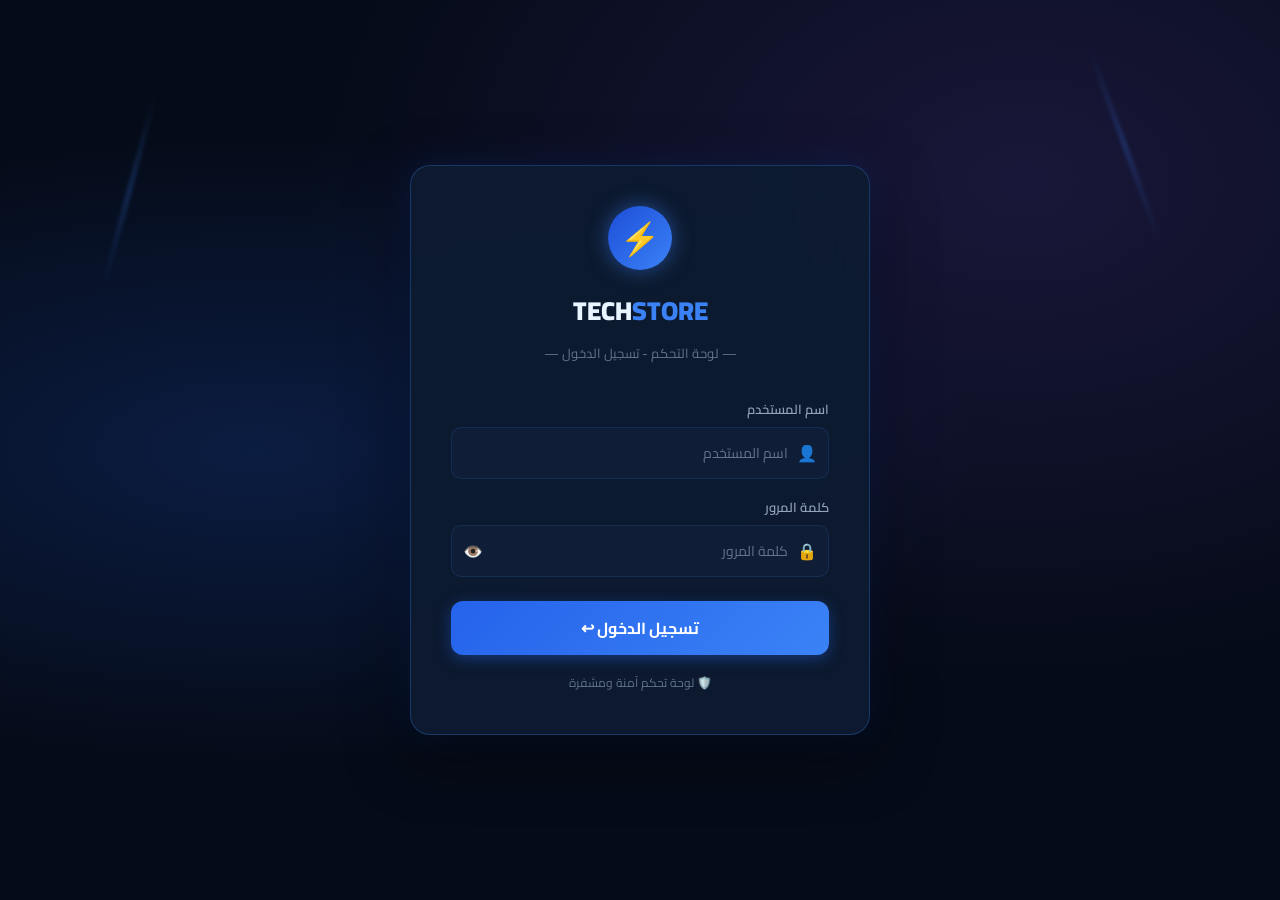
<file: checkout.html>
<!DOCTYPE html>
<html lang="ar" dir="rtl">
<head>
  <meta charset="UTF-8">
  <meta name="viewport" content="width=device-width, initial-scale=1.0">
  <title>إتمام الطلب - TECHSTORE</title>
  <link rel="stylesheet" href="css/style.css">
</head>
<body>
<div id="header-placeholder"></div>

<div class="ts-page" id="checkoutPage">
  <!-- Rendered by JS -->
</div>

<div id="footer-placeholder"></div>

<script src="js/db.js"></script>
<script src="js/components.js"></script>
<script>
let step = 1;
let couponDiscount = 0;
let couponCode = '';
let shippingData = {};
let paymentMethod = 'cod';

function getSubtotal() {
  return DB.getCart().reduce((total, item) => {
    const p = DB.getProduct(item.productId);
    if (!p) return total;
    let price = p.price;
    if (item.storage) { const s = p.storage.find(s => s.size === item.storage); if(s) price += s.price; }
    if (item.color) { const c = p.colors.find(c => c.name === item.color); if(c) price += c.price; }
    return total + price * item.qty;
  }, 0);
}

function getShipping(sub) { return sub >= 500 ? 0 : 60; }
function getTotal() {
  const sub = getSubtotal();
  const ship = getShipping(sub);
  return sub + ship - couponDiscount;
}

function renderSummary() {
  const cart = DB.getCart();
  const sub = getSubtotal();
  const ship = getShipping(sub);
  const total = getTotal();

  return `
  <div style="background:var(--card);border:1px solid var(--border);border-radius:16px;padding:20px;position:sticky;top:80px;">
    <h3 style="font-size:16px;font-weight:800;margin-bottom:16px;">ملخص الطلب</h3>
    <div style="max-height:250px;overflow-y:auto;margin-bottom:16px;">
      ${cart.map(item => {
        const p = DB.getProduct(item.productId);
        if (!p) return '';
        let price = p.price;
        if (item.storage) { const s = p.storage.find(s => s.size === item.storage); if(s) price += s.price; }
        return `
        <div style="display:flex;gap:10px;align-items:center;margin-bottom:12px;">
          <img src="${p.images[0]}" style="width:50px;height:50px;object-fit:cover;border-radius:8px;" onerror="this.src='https://placehold.co/50x50/0D1B30/60A5FA?text=📦'">
          <div style="flex:1">
            <div style="font-size:12px;font-weight:600;">${p.name}</div>
            <div style="font-size:11px;color:var(--text3);">${item.color || ''} ${item.storage ? '| ' + item.storage : ''} × ${item.qty}</div>
            <div style="font-size:13px;color:var(--blue3);font-weight:700;">${formatPrice(price * item.qty)}</div>
          </div>
        </div>
        `;
      }).join('')}
    </div>

    <div style="border-top:1px solid var(--border);padding-top:12px;">
      <div style="display:flex;justify-content:space-between;margin-bottom:6px;font-size:13px;">
        <span style="color:var(--text3);">المجموع الفرعي</span><span>${formatPrice(sub)}</span>
      </div>
      <div style="display:flex;justify-content:space-between;margin-bottom:6px;font-size:13px;">
        <span style="color:var(--text3);">الشحن</span>
        <span style="color:${ship===0?'var(--green)':'var(--text)'}">${ship === 0 ? 'مجاني' : formatPrice(ship)}</span>
      </div>
      ${couponDiscount > 0 ? `
      <div style="display:flex;justify-content:space-between;margin-bottom:6px;font-size:13px;">
        <span style="color:var(--green);">خصم (${couponCode})</span>
        <span style="color:var(--green);">- ${formatPrice(couponDiscount)}</span>
      </div>
      ` : ''}
      <div style="display:flex;justify-content:space-between;margin-top:12px;border-top:1px solid var(--border);padding-top:12px;">
        <span style="font-size:16px;font-weight:800;">الإجمالي</span>
        <span style="font-size:20px;font-weight:900;color:var(--blue3);">${formatPrice(total)}</span>
      </div>
    </div>

    <!-- Coupon -->
    ${step === 1 ? `
    <div style="margin-top:16px;">
      <div style="font-size:12px;color:var(--text3);margin-bottom:6px;">كود الخصم</div>
      <div style="display:flex;gap:6px;">
        <input type="text" class="ts-input" id="couponInput" placeholder="أدخل كود الخصم" style="font-size:13px;padding:8px 12px;">
        <button class="ts-btn ts-btn-primary ts-btn-sm" onclick="applyCoupon()">تطبيق</button>
      </div>
    </div>
    ` : ''}

    <div style="margin-top:16px;padding:12px;background:var(--bg3);border-radius:8px;">
      <div style="font-size:11px;color:var(--text3);display:flex;align-items:center;gap:4px;">
        🔒 تسوق بثقة وأمان
      </div>
    </div>
  </div>
  `;
}

function applyCoupon() {
  const code = document.getElementById('couponInput').value.trim();
  const coupon = DB.validateCoupon(code);
  if (!coupon) { showToast('كود الخصم غير صحيح أو منتهي', 'error'); return; }
  const sub = getSubtotal();
  couponDiscount = coupon.type === 'percent' ? Math.round(sub * coupon.discount / 100) : coupon.discount;
  couponCode = code;
  showToast(`تم تطبيق الخصم! وفرت ${formatPrice(couponDiscount)} 🎉`);
  render();
}

function render() {
  const cart = DB.getCart();
  if (cart.length === 0) { location.href = 'index.html'; return; }

  const steps = ['السلة', 'بيانات التوصيل', 'الدفع', 'تأكيد الطلب'];
  const stepsHtml = `
  <div class="ts-steps" style="margin-bottom:32px;">
    ${steps.map((s, i) => `
      <div class="ts-step ${step === i+1 ? 'active' : step > i+1 ? 'done' : ''}">
        <div class="ts-step-num">${step > i+1 ? '✓' : i+1}</div>
        <div class="ts-step-label">${s}</div>
      </div>
    `).join('')}
  </div>
  `;

  let content = '';
  if (step === 1) {
    content = `
    <h2 style="font-size:22px;font-weight:800;margin-bottom:20px;">🛒 مراجعة السلة</h2>
    ${cart.map(item => {
      const p = DB.getProduct(item.productId);
      if (!p) return '';
      let price = p.price;
      if (item.storage) { const s = p.storage.find(s => s.size === item.storage); if(s) price += s.price; }
      if (item.color) { const c = p.colors.find(c => c.name === item.color); if(c) price += c.price; }
      return `
      <div style="background:var(--card);border:1px solid var(--border);border-radius:12px;padding:16px;display:flex;gap:12px;align-items:center;margin-bottom:12px;">
        <img src="${p.images[0]}" style="width:70px;height:70px;object-fit:cover;border-radius:8px;" onerror="this.src='https://placehold.co/70x70/0D1B30/60A5FA?text=📦'">
        <div style="flex:1">
          <div style="font-size:14px;font-weight:700;">${p.name}</div>
          ${item.color ? `<div style="font-size:12px;color:var(--text3);">${item.color}${item.storage ? ' | ' + item.storage : ''}</div>` : ''}
          <div style="color:var(--blue3);font-weight:800;">${formatPrice(price)}</div>
          <div style="display:flex;align-items:center;gap:8px;margin-top:8px;">
            <button style="width:28px;height:28px;background:var(--bg3);border:1px solid var(--border);border-radius:6px;color:var(--text);cursor:pointer;font-size:16px;" onclick="changeQtyCheckout('${item.key}', ${item.qty-1})">−</button>
            <span style="font-weight:700;min-width:20px;text-align:center;">${item.qty}</span>
            <button style="width:28px;height:28px;background:var(--bg3);border:1px solid var(--border);border-radius:6px;color:var(--text);cursor:pointer;font-size:16px;" onclick="changeQtyCheckout('${item.key}', ${item.qty+1})">+</button>
          </div>
        </div>
        <div style="text-align:left;">
          <div style="font-weight:800;color:var(--blue3);margin-bottom:8px;">${formatPrice(price * item.qty)}</div>
          <span style="color:var(--red);cursor:pointer;font-size:18px;" onclick="changeQtyCheckout('${item.key}', 0)">🗑️</span>
        </div>
      </div>
      `;
    }).join('')}
    <button class="ts-btn ts-btn-primary" style="width:100%;margin-top:16px;font-size:16px;" onclick="nextStep()">متابعة لبيانات التوصيل ←</button>
    `;
  } else if (step === 2) {
    content = `
    <h2 style="font-size:22px;font-weight:800;margin-bottom:20px;">📍 بيانات التوصيل</h2>
    <div style="display:grid;grid-template-columns:1fr;gap:12px;">
      <div class="ts-form-group">
        <label>الاسم بالكامل *</label>
        <input type="text" class="ts-input" id="fullName" value="${shippingData.fullName||''}" placeholder="أدخل اسمك بالكامل">
      </div>
      <div class="ts-form-group">
        <label>العنوان *</label>
        <input type="text" class="ts-input" id="address" value="${shippingData.address||''}" placeholder="اكتب عنوان الشارع والمكان بالتفصيل">
      </div>
      <div style="display:grid;grid-template-columns:1fr 1fr;gap:12px;">
        <div class="ts-form-group">
          <label>العمارة / المبنى</label>
          <input type="text" class="ts-input" id="building" value="${shippingData.building||''}" placeholder="اسم أو رقم العمارة">
        </div>
        <div class="ts-form-group">
          <label>رقم المنزل *</label>
          <input type="text" class="ts-input" id="house" value="${shippingData.house||''}" placeholder="رقم المنزل">
        </div>
      </div>
      <div style="display:grid;grid-template-columns:1fr 1fr;gap:12px;">
        <div class="ts-form-group">
          <label>الدور</label>
          <input type="text" class="ts-input" id="floor" value="${shippingData.floor||''}" placeholder="مثال: 3">
        </div>
        <div class="ts-form-group">
          <label>رقم الشقة</label>
          <input type="text" class="ts-input" id="apt" value="${shippingData.apt||''}" placeholder="رقم الشقة أو الوحدة">
        </div>
      </div>
      <div class="ts-form-group">
        <label>الحي / المنطقة *</label>
        <input type="text" class="ts-input" id="area" value="${shippingData.area||''}" placeholder="أدخل اسم الحي أو المنطقة">
      </div>
      <div class="ts-form-group">
        <label>المحافظة *</label>
        <select class="ts-input" id="city">
          ${['القاهرة','الجيزة','الإسكندرية','الأقصر','أسوان','المنصورة','طنطا','الزقازيق','المنيا','أسيوط','سوهاج','قنا','الفيوم','بني سويف','دمياط','الإسماعيلية','بورسعيد','السويس','مطروح','شرم الشيخ'].map(c => `<option ${shippingData.city===c?'selected':''}>${c}</option>`).join('')}
        </select>
      </div>
      <div class="ts-form-group">
        <label>رقم الهاتف *</label>
        <input type="tel" class="ts-input" id="phone" value="${shippingData.phone||''}" placeholder="أدخل رقم هاتفك للتواصل">
      </div>
      <div class="ts-form-group">
        <label>علامة مميزة (اختياري)</label>
        <input type="text" class="ts-input" id="landmark" value="${shippingData.landmark||''}" placeholder="مثال: بجانب مسجد النور">
      </div>
      <div class="ts-form-group">
        <label>ملاحظات إضافية</label>
        <textarea class="ts-input" id="notes" placeholder="أي معلومات إضافية توضح مكان التوصيل...">${shippingData.notes||''}</textarea>
      </div>
    </div>
    <div style="display:flex;gap:10px;margin-top:16px;">
      <button class="ts-btn ts-btn-outline" onclick="prevStep()">→ رجوع</button>
      <button class="ts-btn ts-btn-primary" style="flex:1;" onclick="saveShipping()">متابعة إلى الدفع ←</button>
    </div>
    `;
  } else if (step === 3) {
    content = `
    <h2 style="font-size:22px;font-weight:800;margin-bottom:20px;">💳 طريقة الدفع</h2>
    <div style="display:flex;flex-direction:column;gap:12px;margin-bottom:24px;">
      ${[
        { id:'cod', icon:'💵', title:'الدفع عند الاستلام', desc:'ادفع نقداً عند استلام طلبك' },
        { id:'card', icon:'💳', title:'بطاقة ائتمانية/مدينة', desc:'Visa / MasterCard / Meeza' },
        { id:'instapay', icon:'📱', title:'InstaPay / محافظ رقمية', desc:'Vodafone Cash / Orange Cash' },
      ].map(pm => `
      <div style="background:var(--card);border:2px solid ${paymentMethod===pm.id?'var(--blue2)':'var(--border)'};border-radius:12px;padding:16px;cursor:pointer;transition:all 0.2s;" onclick="selectPayment('${pm.id}')">
        <div style="display:flex;align-items:center;gap:12px;">
          <span style="font-size:28px;">${pm.icon}</span>
          <div style="flex:1">
            <div style="font-size:15px;font-weight:700;">${pm.title}</div>
            <div style="font-size:12px;color:var(--text3);">${pm.desc}</div>
          </div>
          <div style="width:20px;height:20px;border-radius:50%;border:2px solid ${paymentMethod===pm.id?'var(--blue2)':'var(--border)'};display:flex;align-items:center;justify-content:center;">
            ${paymentMethod===pm.id?'<div style="width:10px;height:10px;border-radius:50%;background:var(--blue2);"></div>':''}
          </div>
        </div>
      </div>
      `).join('')}
    </div>
    <div style="display:flex;gap:10px;">
      <button class="ts-btn ts-btn-outline" onclick="prevStep()">→ رجوع</button>
      <button class="ts-btn ts-btn-primary" style="flex:1;" onclick="confirmOrder()">تأكيد الطلب ✓</button>
    </div>
    `;
  }

  document.getElementById('checkoutPage').innerHTML = `
  <div style="display:grid;grid-template-columns:1fr 360px;gap:24px;align-items:start;">
    <div>
      ${stepsHtml}
      <div style="background:var(--card);border:1px solid var(--border);border-radius:16px;padding:24px;">${content}</div>
    </div>
    <div>${renderSummary()}</div>
  </div>
  `;
}

function changeQtyCheckout(key, qty) {
  DB.updateCartQty(key, qty);
  render();
}

function nextStep() { step++; render(); window.scrollTo(0, 0); }
function prevStep() { step--; render(); window.scrollTo(0, 0); }

function selectPayment(id) { paymentMethod = id; render(); }

function saveShipping() {
  const get = id => document.getElementById(id)?.value?.trim() || '';
  const data = {
    fullName: get('fullName'), address: get('address'),
    building: get('building'), house: get('house'),
    floor: get('floor'), apt: get('apt'),
    area: get('area'), city: get('city'),
    phone: get('phone'), landmark: get('landmark'),
    notes: get('notes'),
  };
  if (!data.fullName || !data.address || !data.area || !data.phone) {
    showToast('يرجى ملء الحقول المطلوبة *', 'error'); return;
  }
  shippingData = data;
  nextStep();
}

function confirmOrder() {
  const user = DB.getUser();
  const cart = DB.getCart();
  const items = cart.map(item => {
    const p = DB.getProduct(item.productId);
    let price = p.price;
    if (item.storage) { const s = p.storage.find(s => s.size === item.storage); if(s) price += s.price; }
    if (item.color) { const c = p.colors.find(c => c.name === item.color); if(c) price += c.price; }
    return { ...item, name: p.name, img: p.images[0], price };
  });

  const order = DB.createOrder({
    userId: user?.id || null,
    userName: user?.name || shippingData.fullName,
    items,
    shipping: shippingData,
    paymentMethod,
    subtotal: getSubtotal(),
    shippingCost: getShipping(getSubtotal()),
    discount: couponDiscount,
    coupon: couponCode,
    total: getTotal(),
  });

  DB.clearCart();
  localStorage.setItem('ts_lastOrder', order.id);
  location.href = 'order-success.html';
}

window.applyCoupon = applyCoupon;
window.changeQtyCheckout = changeQtyCheckout;
window.nextStep = nextStep; window.prevStep = prevStep;
window.selectPayment = selectPayment; window.saveShipping = saveShipping;
window.confirmOrder = confirmOrder;

document.addEventListener('DOMContentLoaded', () => {
  initPage();
  render();
});
</script>
</body>
</html>
</file>
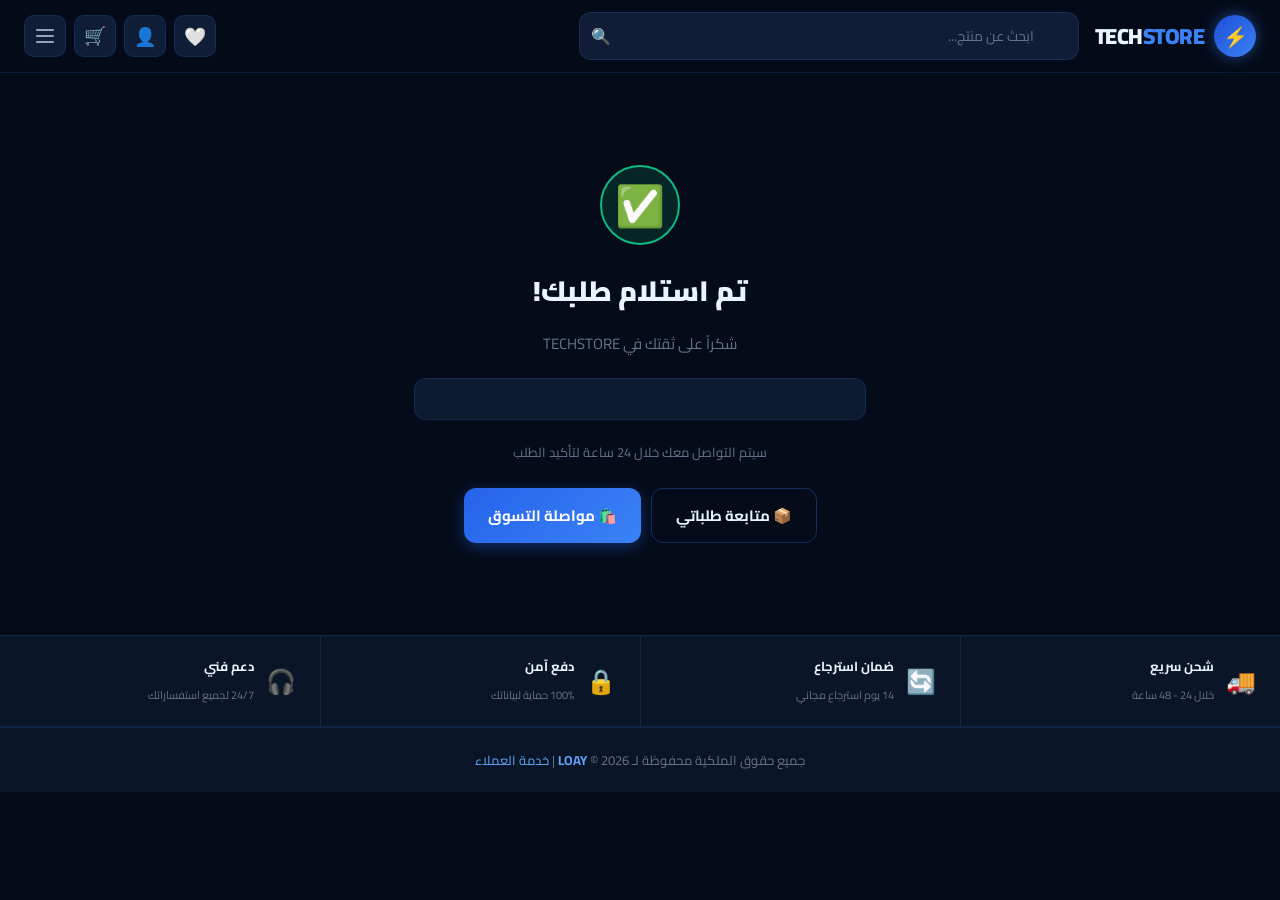
<file: order-success.html>
<!DOCTYPE html>
<html lang="ar" dir="rtl">
<head>
  <meta charset="UTF-8">
  <meta name="viewport" content="width=device-width, initial-scale=1.0">
  <title>تم الطلب - TECHSTORE</title>
  <link rel="stylesheet" href="css/style.css">
</head>
<body>
<div id="header-placeholder"></div>

<div class="ts-page">
  <div class="ts-success-page">
    <div class="ts-success-icon">✅</div>
    <h1 style="font-size:28px;font-weight:900;margin-bottom:12px;">تم استلام طلبك!</h1>
    <p style="color:var(--text3);font-size:15px;margin-bottom:8px;">شكراً على ثقتك في TECHSTORE</p>
    <div id="orderInfo" style="background:var(--card);border:1px solid var(--border);border-radius:12px;padding:20px;margin:20px 0;text-align:right;">
    </div>
    <p style="color:var(--text3);font-size:13px;margin-bottom:24px;">سيتم التواصل معك خلال 24 ساعة لتأكيد الطلب</p>
    <div style="display:flex;gap:10px;justify-content:center;flex-wrap:wrap;">
      <a href="account.html" class="ts-btn ts-btn-outline">📦 متابعة طلباتي</a>
      <a href="index.html" class="ts-btn ts-btn-primary">🛍️ مواصلة التسوق</a>
    </div>
  </div>
</div>

<div id="footer-placeholder"></div>

<script src="js/db.js"></script>
<script src="js/components.js"></script>
<script>
document.addEventListener('DOMContentLoaded', () => {
  initPage();
  const orderId = localStorage.getItem('ts_lastOrder');
  if (orderId) {
    const orders = DB.get('ts_orders') || [];
    const order = orders.find(o => o.id == orderId);
    if (order) {
      document.getElementById('orderInfo').innerHTML = `
        <div style="display:flex;justify-content:space-between;margin-bottom:8px;">
          <span style="color:var(--text3);">رقم الطلب</span>
          <span style="font-weight:700;">#${String(order.id).slice(-6)}</span>
        </div>
        <div style="display:flex;justify-content:space-between;margin-bottom:8px;">
          <span style="color:var(--text3);">إجمالي الطلب</span>
          <span style="font-weight:800;color:var(--blue3);">${formatPrice(order.total)}</span>
        </div>
        <div style="display:flex;justify-content:space-between;">
          <span style="color:var(--text3);">طريقة الدفع</span>
          <span>${order.paymentMethod === 'cod' ? '💵 عند الاستلام' : order.paymentMethod === 'card' ? '💳 بطاقة' : '📱 محفظة رقمية'}</span>
        </div>
      `;
    }
  }
});
</script>
</body>
</html>
</file>
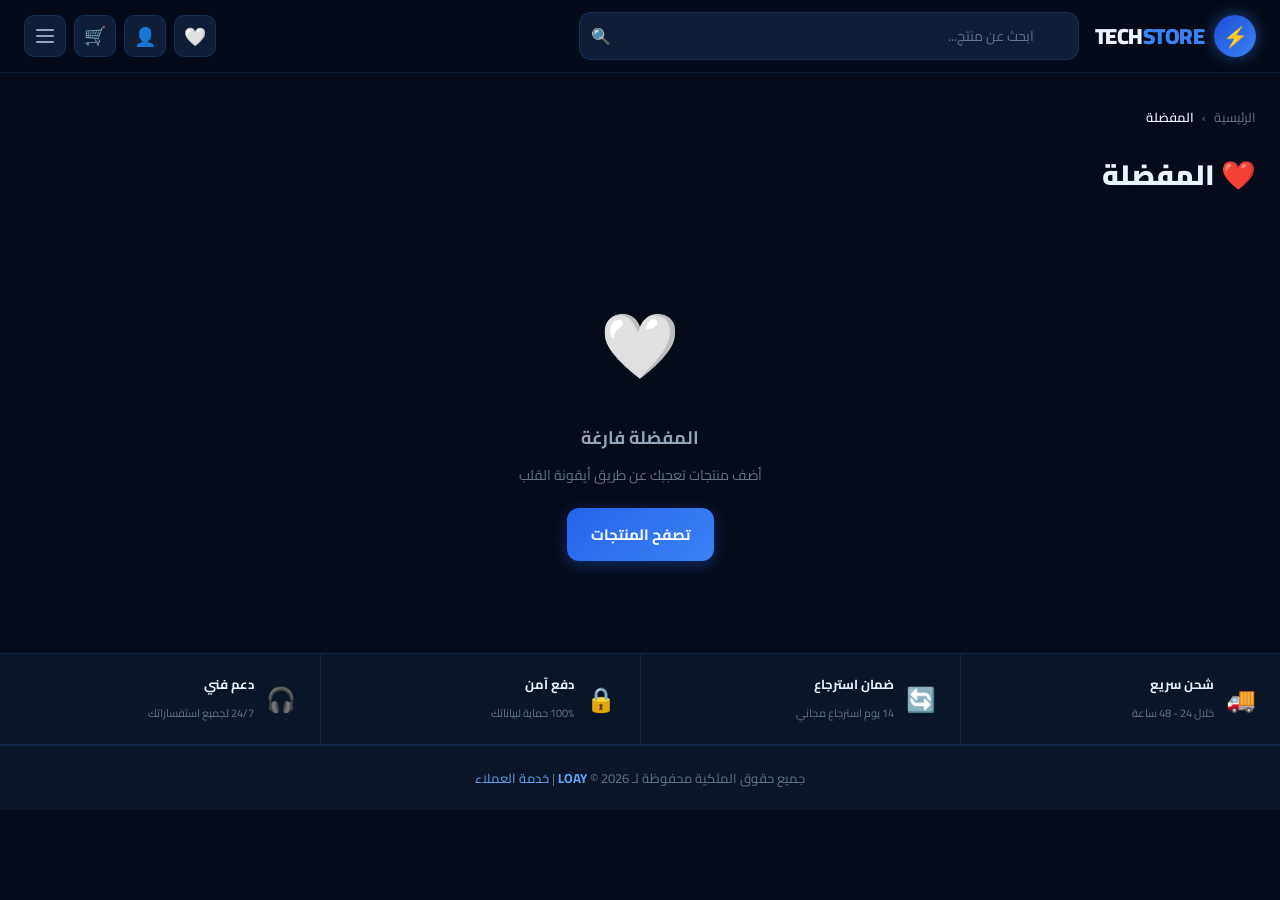
<file: wishlist.html>
<!DOCTYPE html>
<html lang="ar" dir="rtl">
<head>
  <meta charset="UTF-8">
  <meta name="viewport" content="width=device-width, initial-scale=1.0">
  <title>المفضلة - TECHSTORE</title>
  <link rel="stylesheet" href="css/style.css">
</head>
<body>
<div id="header-placeholder"></div>
<div class="ts-page">
  <div class="ts-breadcrumb"><a href="index.html">الرئيسية</a> › <span>المفضلة</span></div>
  <div class="ts-page-title">❤️ المفضلة</div>
  <div class="ts-grid" id="wishGrid"></div>
  <div id="emptyWish" style="display:none">
    <div class="ts-empty"><div class="empty-icon">🤍</div><h3>المفضلة فارغة</h3><p>أضف منتجات تعجبك عن طريق أيقونة القلب</p><a href="products.html" class="ts-btn ts-btn-primary">تصفح المنتجات</a></div>
  </div>
</div>
<div id="footer-placeholder"></div>
<script src="js/db.js"></script>
<script src="js/components.js"></script>
<script>
function render() {
  const products = DB.getWishlist().map(id => DB.getProduct(id)).filter(Boolean);
  const grid = document.getElementById('wishGrid');
  const empty = document.getElementById('emptyWish');
  if (!products.length) { grid.innerHTML = ''; empty.style.display = 'block'; return; }
  empty.style.display = 'none';
  grid.innerHTML = products.map(p => `
  <div class="ts-product-card">
    <div class="ts-product-img">
      <a href="product.html?id=${p.id}"><img src="${p.images[0]}" onerror="this.src='https://placehold.co/300x220/0D1B30/60A5FA?text=📦'"></a>
      ${p.discount ? `<div class="ts-discount-badge">${p.discount}% خصم</div>` : `<div class="ts-new-badge">جديد</div>`}
      <div class="ts-wish-btn active" onclick="removeWish(${p.id})">❤️</div>
    </div>
    <div class="ts-product-body">
      <a href="product.html?id=${p.id}" style="text-decoration:none;color:inherit"><div class="ts-product-name">${p.name}</div></a>
      <div class="ts-product-rating"><span class="ts-stars">${renderStars(p.rating)}</span><span class="ts-rating-count">(${p.reviews})</span></div>
      <div class="ts-product-price"><span class="ts-price">${formatPrice(p.price)}</span>${p.oldPrice ? `<span class="ts-old-price">${formatPrice(p.oldPrice)}</span>` : ''}</div>
      <button class="ts-btn ts-btn-primary ts-btn-full ts-btn-sm" onclick="DB.addToCart(${p.id});showToast('تمت الإضافة للسلة 🛒');openCart()">🛒 أضف للسلة</button>
    </div>
  </div>
  `).join('');
}
function removeWish(id) { DB.toggleWishlist(id); showToast('تمت الإزالة من المفضلة'); render(); }
window.removeWish = removeWish;
document.addEventListener('DOMContentLoaded', () => { initPage(); render(); });
</script>
</body>
</html>
</file>
<file: css/style.css>
/* TECHSTORE - Global Styles */
@import url('https://fonts.googleapis.com/css2?family=Cairo:wght@300;400;500;600;700;800;900&display=swap');

:root {
  --bg: #050B18;
  --bg2: #0A1628;
  --bg3: #0F1E36;
  --card: #0D1B30;
  --card2: #111E35;
  --border: rgba(59,130,246,0.15);
  --border2: rgba(59,130,246,0.3);
  --blue: #2563EB;
  --blue2: #3B82F6;
  --blue3: #60A5FA;
  --cyan: #06B6D4;
  --text: #E8F4FF;
  --text2: #94A3B8;
  --text3: #64748B;
  --gold: #F59E0B;
  --green: #10B981;
  --red: #EF4444;
  --purple: #8B5CF6;
  --shadow: 0 4px 24px rgba(0,0,0,0.4);
  --glow: 0 0 20px rgba(37,99,235,0.3);
}

* { margin: 0; padding: 0; box-sizing: border-box; }

html { scroll-behavior: smooth; }

body {
  font-family: 'Cairo', sans-serif;
  background: var(--bg);
  color: var(--text);
  direction: rtl;
  min-height: 100vh;
  overflow-x: hidden;
}

/* Scrollbar */
::-webkit-scrollbar { width: 6px; }
::-webkit-scrollbar-track { background: var(--bg2); }
::-webkit-scrollbar-thumb { background: var(--blue); border-radius: 3px; }

/* HEADER */
.ts-header {
  position: sticky; top: 0; z-index: 100;
  background: rgba(5,11,24,0.95);
  backdrop-filter: blur(20px);
  border-bottom: 1px solid var(--border);
  padding: 12px 24px;
}

.ts-header-inner {
  max-width: 1400px; margin: 0 auto;
  display: flex; align-items: center; gap: 16px;
}

.ts-logo {
  display: flex; align-items: center; gap: 10px;
  text-decoration: none; flex-shrink: 0;
}

.ts-logo img, .ts-logo .logo-icon {
  width: 42px; height: 42px;
}

.logo-icon {
  background: linear-gradient(135deg, #1D4ED8, #3B82F6);
  border-radius: 50%;
  display: flex; align-items: center; justify-content: center;
  font-size: 20px;
  box-shadow: 0 0 15px rgba(59,130,246,0.5);
  flex-shrink: 0;
}

.ts-logo-text { font-size: 22px; font-weight: 900; letter-spacing: -0.5px; }
.ts-logo-text span:first-child { color: var(--text); }
.ts-logo-text span:last-child { color: var(--blue2); }

.ts-search {
  flex: 1; position: relative; max-width: 500px;
}

.ts-search input {
  width: 100%;
  background: var(--bg3);
  border: 1px solid var(--border);
  border-radius: 12px;
  padding: 10px 44px 10px 16px;
  color: var(--text);
  font-family: 'Cairo', sans-serif;
  font-size: 14px;
  outline: none;
  transition: all 0.3s;
}

.ts-search input:focus {
  border-color: var(--blue2);
  box-shadow: 0 0 0 3px rgba(59,130,246,0.15);
}

.ts-search input::placeholder { color: var(--text3); }

.ts-search-icon {
  position: absolute; left: 12px; top: 50%;
  transform: translateY(-50%);
  color: var(--text3); font-size: 16px;
}

.ts-search-results {
  position: absolute; top: calc(100% + 8px);
  left: 0; right: 0;
  background: var(--card);
  border: 1px solid var(--border2);
  border-radius: 12px;
  overflow: hidden;
  box-shadow: var(--shadow);
  z-index: 200;
  display: none;
}

.ts-search-results.show { display: block; }

.ts-search-item {
  display: flex; align-items: center; gap: 12px;
  padding: 10px 16px;
  cursor: pointer;
  transition: background 0.2s;
  text-decoration: none;
  color: var(--text);
}
.ts-search-item:hover { background: var(--bg3); }
.ts-search-item img { width: 40px; height: 40px; object-fit: cover; border-radius: 8px; }
.ts-search-item-info { flex: 1; }
.ts-search-item-name { font-size: 13px; font-weight: 600; }
.ts-search-item-price { font-size: 12px; color: var(--blue3); }

.ts-header-actions {
  display: flex; align-items: center; gap: 8px; margin-right: auto;
}

.ts-header-btn {
  position: relative;
  width: 42px; height: 42px;
  background: var(--bg3);
  border: 1px solid var(--border);
  border-radius: 10px;
  display: flex; align-items: center; justify-content: center;
  cursor: pointer;
  color: var(--text);
  font-size: 18px;
  text-decoration: none;
  transition: all 0.2s;
}
.ts-header-btn:hover { border-color: var(--blue2); color: var(--blue2); }

.ts-badge {
  position: absolute; top: -6px; right: -6px;
  background: var(--blue);
  color: white;
  font-size: 10px;
  font-weight: 700;
  width: 18px; height: 18px;
  border-radius: 50%;
  display: flex; align-items: center; justify-content: center;
  font-family: 'Cairo', sans-serif;
}

.ts-menu-btn {
  width: 42px; height: 42px;
  background: var(--bg3);
  border: 1px solid var(--border);
  border-radius: 10px;
  display: flex; flex-direction: column;
  align-items: center; justify-content: center; gap: 4px;
  cursor: pointer;
}
.ts-menu-btn span { display: block; width: 18px; height: 2px; background: var(--text2); border-radius: 2px; transition: all 0.3s; }

/* CART DRAWER */
.ts-cart-drawer {
  position: fixed; top: 0; left: 0; bottom: 0;
  width: 380px;
  background: var(--bg2);
  border-right: 1px solid var(--border);
  z-index: 1000;
  transform: translateX(-100%);
  transition: transform 0.3s ease;
  display: flex; flex-direction: column;
}
.ts-cart-drawer.open { transform: translateX(0); }

.ts-drawer-overlay {
  position: fixed; inset: 0;
  background: rgba(0,0,0,0.6);
  backdrop-filter: blur(4px);
  z-index: 999;
  display: none;
}
.ts-drawer-overlay.show { display: block; }

.ts-cart-header {
  padding: 20px;
  border-bottom: 1px solid var(--border);
  display: flex; align-items: center; justify-content: space-between;
}
.ts-cart-header h3 { font-size: 18px; font-weight: 700; }

.ts-cart-body { flex: 1; overflow-y: auto; padding: 16px; }

.ts-cart-item {
  display: flex; gap: 12px; align-items: center;
  background: var(--card);
  border: 1px solid var(--border);
  border-radius: 12px;
  padding: 12px;
  margin-bottom: 10px;
}
.ts-cart-item img { width: 60px; height: 60px; object-fit: cover; border-radius: 8px; }
.ts-cart-item-info { flex: 1; }
.ts-cart-item-name { font-size: 13px; font-weight: 600; margin-bottom: 4px; }
.ts-cart-item-price { color: var(--blue3); font-size: 13px; font-weight: 700; }
.ts-cart-item-meta { color: var(--text3); font-size: 11px; }

.ts-qty-ctrl {
  display: flex; align-items: center; gap: 8px; margin-top: 8px;
}
.ts-qty-btn {
  width: 24px; height: 24px;
  background: var(--bg3);
  border: 1px solid var(--border);
  border-radius: 6px;
  color: var(--text);
  cursor: pointer;
  display: flex; align-items: center; justify-content: center;
  font-size: 14px;
}
.ts-qty-btn:hover { background: var(--blue); border-color: var(--blue); }
.ts-qty-val { font-size: 14px; font-weight: 700; min-width: 20px; text-align: center; }

.ts-cart-del {
  color: var(--red); cursor: pointer;
  font-size: 16px; padding: 4px;
  transition: opacity 0.2s;
}
.ts-cart-del:hover { opacity: 0.7; }

.ts-cart-footer {
  padding: 16px 20px;
  border-top: 1px solid var(--border);
}
.ts-cart-total {
  display: flex; justify-content: space-between; align-items: center;
  margin-bottom: 12px;
  font-size: 16px; font-weight: 700;
}
.ts-cart-total span:last-child { color: var(--blue3); }

/* BUTTONS */
.ts-btn {
  display: inline-flex; align-items: center; justify-content: center; gap: 8px;
  padding: 12px 24px;
  border-radius: 12px;
  font-family: 'Cairo', sans-serif;
  font-size: 15px;
  font-weight: 700;
  cursor: pointer;
  border: none;
  transition: all 0.2s;
  text-decoration: none;
  white-space: nowrap;
}
.ts-btn-primary {
  background: linear-gradient(135deg, var(--blue), var(--blue2));
  color: white;
  box-shadow: 0 4px 15px rgba(37,99,235,0.4);
}
.ts-btn-primary:hover { transform: translateY(-2px); box-shadow: 0 6px 20px rgba(37,99,235,0.5); }
.ts-btn-outline {
  background: transparent;
  border: 1px solid var(--border2);
  color: var(--text);
}
.ts-btn-outline:hover { border-color: var(--blue2); color: var(--blue2); }
.ts-btn-full { width: 100%; }
.ts-btn-sm { padding: 8px 16px; font-size: 13px; border-radius: 8px; }
.ts-btn-danger { background: var(--red); color: white; }

/* CARDS */
.ts-product-card {
  background: var(--card);
  border: 1px solid var(--border);
  border-radius: 16px;
  overflow: hidden;
  transition: all 0.3s;
  position: relative;
}
.ts-product-card:hover {
  border-color: var(--border2);
  transform: translateY(-4px);
  box-shadow: 0 12px 40px rgba(0,0,0,0.4);
}
.ts-product-img {
  width: 100%; padding-top: 75%;
  position: relative; overflow: hidden;
  background: var(--bg3);
}
.ts-product-img img {
  position: absolute; inset: 0;
  width: 100%; height: 100%;
  object-fit: cover;
  transition: transform 0.4s;
}
.ts-product-card:hover .ts-product-img img { transform: scale(1.05); }

.ts-discount-badge {
  position: absolute; top: 10px; right: 10px;
  background: #EF4444;
  color: white;
  font-size: 11px; font-weight: 700;
  padding: 3px 8px; border-radius: 6px;
}
.ts-new-badge {
  position: absolute; top: 10px; right: 10px;
  background: var(--blue);
  color: white;
  font-size: 11px; font-weight: 700;
  padding: 3px 8px; border-radius: 6px;
}
.ts-stock-badge {
  position: absolute; top: 10px; left: 10px;
  background: rgba(239,68,68,0.9);
  color: white;
  font-size: 10px; font-weight: 700;
  padding: 2px 6px; border-radius: 4px;
}

.ts-wish-btn {
  position: absolute; top: 10px; left: 10px;
  width: 32px; height: 32px;
  background: rgba(10,22,40,0.8);
  border: 1px solid var(--border);
  border-radius: 50%;
  display: flex; align-items: center; justify-content: center;
  cursor: pointer;
  font-size: 14px;
  transition: all 0.2s;
  z-index: 2;
}
.ts-wish-btn:hover, .ts-wish-btn.active { background: rgba(239,68,68,0.2); border-color: var(--red); }
.ts-wish-btn.active { color: var(--red); }

.ts-product-body { padding: 14px; }
.ts-product-name {
  font-size: 14px; font-weight: 700;
  margin-bottom: 6px;
  display: -webkit-box; -webkit-line-clamp: 2; -webkit-box-orient: vertical;
  overflow: hidden;
}
.ts-product-rating { display: flex; align-items: center; gap: 4px; margin-bottom: 8px; }
.ts-stars { color: var(--gold); font-size: 12px; letter-spacing: -1px; }
.ts-rating-count { color: var(--text3); font-size: 11px; }
.ts-product-price { display: flex; align-items: center; gap: 8px; margin-bottom: 12px; }
.ts-price { color: var(--blue3); font-size: 15px; font-weight: 800; }
.ts-old-price { color: var(--text3); font-size: 12px; text-decoration: line-through; }

/* SECTION */
.ts-section { padding: 40px 24px; max-width: 1400px; margin: 0 auto; }
.ts-section-title {
  font-size: 22px; font-weight: 800;
  margin-bottom: 24px;
  display: flex; align-items: center; justify-content: space-between;
}
.ts-section-title a { font-size: 13px; color: var(--blue3); font-weight: 600; text-decoration: none; }
.ts-section-title a:hover { text-decoration: underline; }

.ts-grid { display: grid; grid-template-columns: repeat(auto-fill, minmax(220px, 1fr)); gap: 16px; }

/* CATEGORIES */
.ts-cats { display: flex; gap: 12px; flex-wrap: wrap; }
.ts-cat-btn {
  display: flex; flex-direction: column; align-items: center;
  gap: 8px;
  background: var(--card);
  border: 1px solid var(--border);
  border-radius: 14px;
  padding: 16px 20px;
  cursor: pointer;
  color: var(--text2);
  text-decoration: none;
  font-size: 13px; font-weight: 600;
  transition: all 0.2s;
  min-width: 90px;
}
.ts-cat-btn .cat-icon { font-size: 28px; }
.ts-cat-btn:hover, .ts-cat-btn.active {
  border-color: var(--blue2);
  color: var(--blue3);
  background: rgba(59,130,246,0.08);
}

/* BANNER */
.ts-banner {
  position: relative; overflow: hidden;
  border-radius: 20px;
  background: linear-gradient(135deg, #0A1628 0%, #0F2044 50%, #0A1628 100%);
  border: 1px solid var(--border);
  padding: 50px 48px;
  display: flex; align-items: center; justify-content: space-between;
  min-height: 300px;
  margin: 0 24px;
}
.ts-banner::before {
  content: '';
  position: absolute; inset: 0;
  background: radial-gradient(ellipse at 70% 50%, rgba(37,99,235,0.3), transparent 60%);
}
.ts-banner-content { position: relative; z-index: 1; }
.ts-banner-tag {
  display: inline-block;
  background: rgba(37,99,235,0.3);
  border: 1px solid rgba(59,130,246,0.4);
  color: var(--blue3);
  font-size: 12px; font-weight: 700;
  padding: 4px 12px; border-radius: 20px;
  margin-bottom: 16px;
}
.ts-banner-title { font-size: 42px; font-weight: 900; line-height: 1.2; margin-bottom: 8px; }
.ts-banner-sub { font-size: 48px; font-weight: 900; color: var(--blue3); margin-bottom: 20px; }
.ts-banner-img { position: relative; z-index: 1; }
.ts-banner-img img { height: 260px; object-fit: contain; filter: drop-shadow(0 0 30px rgba(37,99,235,0.5)); }
.ts-banner-dots { display: flex; gap: 8px; margin-top: 20px; }
.ts-banner-dot { width: 8px; height: 8px; border-radius: 50%; background: var(--text3); cursor: pointer; transition: all 0.3s; }
.ts-banner-dot.active { background: var(--blue2); width: 24px; border-radius: 4px; }
.ts-banner-arrows { position: absolute; bottom: 50px; left: 48px; display: flex; gap: 8px; z-index: 2; }
.ts-banner-arrow {
  width: 38px; height: 38px;
  background: rgba(255,255,255,0.1);
  border: 1px solid var(--border2);
  border-radius: 50%;
  display: flex; align-items: center; justify-content: center;
  cursor: pointer; color: var(--text);
  font-size: 16px; transition: all 0.2s;
}
.ts-banner-arrow:hover { background: var(--blue); }

/* FOOTER */
.ts-footer {
  background: var(--bg2);
  border-top: 1px solid var(--border);
  padding: 20px 24px;
  text-align: center;
  color: var(--text3);
  font-size: 13px;
}
.ts-footer a { color: var(--blue3); text-decoration: none; }

/* FEATURES BAR */
.ts-features {
  display: grid; grid-template-columns: repeat(4, 1fr);
  border-top: 1px solid var(--border);
  border-bottom: 1px solid var(--border);
  background: var(--bg2);
}
.ts-feature {
  display: flex; align-items: center; gap: 12px;
  padding: 18px 24px;
  border-left: 1px solid var(--border);
}
.ts-feature:last-child { border-left: none; }
.ts-feature-icon { font-size: 24px; flex-shrink: 0; }
.ts-feature-text strong { display: block; font-size: 13px; font-weight: 700; }
.ts-feature-text span { font-size: 11px; color: var(--text3); }

/* MODAL */
.ts-modal-overlay {
  position: fixed; inset: 0;
  background: rgba(0,0,0,0.7);
  backdrop-filter: blur(8px);
  z-index: 2000;
  display: flex; align-items: center; justify-content: center;
  padding: 20px;
  opacity: 0; pointer-events: none; transition: opacity 0.3s;
}
.ts-modal-overlay.show { opacity: 1; pointer-events: all; }
.ts-modal {
  background: var(--card);
  border: 1px solid var(--border2);
  border-radius: 20px;
  padding: 32px;
  width: 100%; max-width: 480px;
  max-height: 90vh; overflow-y: auto;
  box-shadow: var(--shadow);
}
.ts-modal h2 { font-size: 22px; font-weight: 800; margin-bottom: 24px; text-align: center; }

/* FORM */
.ts-form-group { margin-bottom: 16px; }
.ts-form-group label { display: block; font-size: 13px; font-weight: 600; margin-bottom: 6px; color: var(--text2); }
.ts-input {
  width: 100%;
  background: var(--bg3);
  border: 1px solid var(--border);
  border-radius: 10px;
  padding: 12px 16px;
  color: var(--text);
  font-family: 'Cairo', sans-serif;
  font-size: 14px;
  outline: none;
  transition: all 0.3s;
}
.ts-input:focus { border-color: var(--blue2); box-shadow: 0 0 0 3px rgba(59,130,246,0.15); }
.ts-input::placeholder { color: var(--text3); }
select.ts-input { cursor: pointer; }
textarea.ts-input { resize: vertical; min-height: 80px; }

/* TOAST */
.ts-toast {
  position: fixed; bottom: -80px; left: 50%;
  transform: translateX(-50%);
  background: var(--card);
  border: 1px solid var(--border2);
  border-radius: 12px;
  padding: 12px 20px;
  display: flex; align-items: center; gap: 8px;
  font-size: 14px; font-weight: 600;
  z-index: 9999;
  transition: bottom 0.3s ease;
  box-shadow: var(--shadow);
  white-space: nowrap;
}
.ts-toast.show { bottom: 24px; }
.ts-toast-success { border-color: rgba(16,185,129,0.4); }
.ts-toast-error { border-color: rgba(239,68,68,0.4); }

/* PAGE */
.ts-page { max-width: 1400px; margin: 0 auto; padding: 32px 24px; }
.ts-page-title { font-size: 28px; font-weight: 900; margin-bottom: 24px; }

/* BREADCRUMB */
.ts-breadcrumb {
  display: flex; align-items: center; gap: 8px;
  font-size: 13px; color: var(--text3);
  margin-bottom: 20px;
}
.ts-breadcrumb a { color: var(--text3); text-decoration: none; }
.ts-breadcrumb a:hover { color: var(--blue3); }
.ts-breadcrumb span { color: var(--text); font-weight: 600; }

/* STATUS BADGES */
.ts-status {
  display: inline-block;
  padding: 3px 10px; border-radius: 20px;
  font-size: 11px; font-weight: 700;
}
.ts-status-new { background: rgba(59,130,246,0.2); color: var(--blue3); }
.ts-status-preparing { background: rgba(245,158,11,0.2); color: var(--gold); }
.ts-status-shipped { background: rgba(139,92,246,0.2); color: var(--purple); }
.ts-status-delivered { background: rgba(16,185,129,0.2); color: var(--green); }
.ts-status-cancelled { background: rgba(239,68,68,0.2); color: var(--red); }

/* NAV SIDEBAR MODAL */
.ts-nav-drawer {
  position: fixed; top: 0; right: -320px; bottom: 0;
  width: 280px;
  background: var(--bg2);
  border-left: 1px solid var(--border);
  z-index: 1000;
  transition: right 0.3s ease;
  padding: 24px 0;
  overflow-y: auto;
}
.ts-nav-drawer.open { right: 0; }
.ts-nav-drawer-header { padding: 0 20px 20px; border-bottom: 1px solid var(--border); margin-bottom: 12px; }
.ts-nav-link {
  display: flex; align-items: center; gap: 12px;
  padding: 12px 20px;
  color: var(--text2);
  text-decoration: none;
  font-size: 14px; font-weight: 600;
  transition: all 0.2s;
  cursor: pointer;
}
.ts-nav-link:hover { background: rgba(59,130,246,0.08); color: var(--blue3); }
.ts-nav-link .nav-icon { font-size: 18px; width: 24px; text-align: center; }

/* RESPONSIVE */
@media (max-width: 768px) {
  .ts-header-inner { gap: 10px; }
  .ts-banner { padding: 32px 24px; flex-direction: column; text-align: center; }
  .ts-banner-img img { height: 180px; }
  .ts-banner-title { font-size: 28px; }
  .ts-banner-sub { font-size: 36px; }
  .ts-features { grid-template-columns: repeat(2, 1fr); }
  .ts-feature { padding: 14px 16px; }
  .ts-grid { grid-template-columns: repeat(2, 1fr); gap: 12px; }
  .ts-section { padding: 24px 16px; }
  .ts-cart-drawer { width: 100%; }
  .ts-banner { margin: 0 16px; }
  .ts-logo-text { font-size: 18px; }
  .ts-search { max-width: none; }
}

@media (max-width: 480px) {
  .ts-grid { grid-template-columns: repeat(2, 1fr); gap: 8px; }
  .ts-features { grid-template-columns: repeat(2, 1fr); }
  .ts-header { padding: 10px 12px; }
}

/* INPUT PASSWORD */
.ts-input-wrap { position: relative; }
.ts-eye-btn {
  position: absolute; top: 50%; left: 12px;
  transform: translateY(-50%);
  background: none; border: none;
  color: var(--text3); cursor: pointer; font-size: 16px;
}

/* TABS */
.ts-tabs { display: flex; gap: 4px; background: var(--bg3); border-radius: 12px; padding: 4px; margin-bottom: 24px; }
.ts-tab {
  flex: 1; padding: 10px;
  background: none; border: none;
  color: var(--text3); cursor: pointer;
  font-family: 'Cairo', sans-serif;
  font-size: 14px; font-weight: 600;
  border-radius: 8px; transition: all 0.2s;
}
.ts-tab.active { background: var(--blue); color: white; }

/* EMPTY STATE */
.ts-empty {
  text-align: center; padding: 60px 20px;
  color: var(--text3);
}
.ts-empty .empty-icon { font-size: 64px; margin-bottom: 16px; }
.ts-empty h3 { font-size: 18px; font-weight: 700; color: var(--text2); margin-bottom: 8px; }
.ts-empty p { font-size: 14px; margin-bottom: 20px; }

/* LOADING */
.ts-loading {
  display: flex; align-items: center; justify-content: center;
  padding: 40px;
  color: var(--text3);
}
.ts-spinner {
  width: 32px; height: 32px;
  border: 3px solid var(--border);
  border-top-color: var(--blue2);
  border-radius: 50%;
  animation: spin 0.8s linear infinite;
  margin-left: 12px;
}
@keyframes spin { to { transform: rotate(360deg); } }

/* PRODUCT DETAIL */
.ts-product-detail { display: grid; grid-template-columns: 1fr 1fr; gap: 32px; }
@media (max-width: 900px) { .ts-product-detail { grid-template-columns: 1fr; } }

.ts-thumb-list { display: flex; gap: 8px; flex-wrap: wrap; margin-top: 12px; }
.ts-thumb {
  width: 60px; height: 60px;
  border: 2px solid var(--border);
  border-radius: 8px; overflow: hidden;
  cursor: pointer; transition: all 0.2s;
}
.ts-thumb.active { border-color: var(--blue2); }
.ts-thumb img { width: 100%; height: 100%; object-fit: cover; }

.ts-main-img {
  background: var(--card);
  border: 1px solid var(--border);
  border-radius: 16px;
  overflow: hidden;
  aspect-ratio: 4/3;
  position: relative;
}
.ts-main-img img { width: 100%; height: 100%; object-fit: contain; padding: 16px; }

.ts-color-opts { display: flex; gap: 8px; flex-wrap: wrap; }
.ts-color-opt {
  display: flex; align-items: center; gap: 6px;
  padding: 8px 12px;
  background: var(--card);
  border: 2px solid var(--border);
  border-radius: 8px;
  cursor: pointer; font-size: 12px; font-weight: 600;
  transition: all 0.2s;
}
.ts-color-opt.active { border-color: var(--blue2); background: rgba(59,130,246,0.1); }
.ts-color-dot { width: 14px; height: 14px; border-radius: 50%; border: 2px solid rgba(255,255,255,0.2); }

.ts-storage-opts { display: flex; gap: 8px; flex-wrap: wrap; }
.ts-storage-opt {
  padding: 8px 16px;
  background: var(--card);
  border: 2px solid var(--border);
  border-radius: 8px;
  cursor: pointer; font-size: 13px; font-weight: 600;
  transition: all 0.2s;
}
.ts-storage-opt.active { border-color: var(--blue2); color: var(--blue3); background: rgba(59,130,246,0.1); }

.ts-qty-lg {
  display: flex; align-items: center; gap: 12px;
}
.ts-qty-lg-btn {
  width: 36px; height: 36px;
  background: var(--card);
  border: 1px solid var(--border2);
  border-radius: 8px;
  color: var(--text);
  cursor: pointer;
  display: flex; align-items: center; justify-content: center;
  font-size: 18px;
  transition: all 0.2s;
}
.ts-qty-lg-btn:hover { background: var(--blue); border-color: var(--blue); }
.ts-qty-lg-val { font-size: 18px; font-weight: 700; min-width: 28px; text-align: center; }

/* CHECKOUT STEPS */
.ts-steps {
  display: flex; align-items: center; gap: 0;
  margin-bottom: 32px;
  position: relative;
}
.ts-step {
  display: flex; flex-direction: column; align-items: center;
  gap: 6px; flex: 1; position: relative;
}
.ts-step::before {
  content: ''; position: absolute;
  top: 16px; left: -50%; right: 50%;
  height: 2px; background: var(--border);
  z-index: 0;
}
.ts-step:first-child::before { display: none; }
.ts-step.done::before { background: var(--blue); }
.ts-step-num {
  width: 32px; height: 32px;
  border-radius: 50%;
  background: var(--bg3); border: 2px solid var(--border);
  display: flex; align-items: center; justify-content: center;
  font-size: 13px; font-weight: 700;
  position: relative; z-index: 1;
  transition: all 0.3s;
}
.ts-step.active .ts-step-num { background: var(--blue); border-color: var(--blue); box-shadow: 0 0 15px rgba(37,99,235,0.4); }
.ts-step.done .ts-step-num { background: var(--green); border-color: var(--green); }
.ts-step-label { font-size: 11px; color: var(--text3); font-weight: 600; }
.ts-step.active .ts-step-label { color: var(--blue3); }

/* PROFILE SIDEBAR */
.ts-profile-layout { display: grid; grid-template-columns: 260px 1fr; gap: 24px; }
@media (max-width: 900px) { .ts-profile-layout { grid-template-columns: 1fr; } }

.ts-sidebar-menu {
  background: var(--card);
  border: 1px solid var(--border);
  border-radius: 16px;
  overflow: hidden;
  height: fit-content;
}
.ts-sidebar-link {
  display: flex; align-items: center; gap: 12px;
  padding: 14px 20px;
  color: var(--text2);
  text-decoration: none;
  font-size: 14px; font-weight: 600;
  border-bottom: 1px solid var(--border);
  transition: all 0.2s;
  cursor: pointer;
}
.ts-sidebar-link:last-child { border-bottom: none; }
.ts-sidebar-link:hover, .ts-sidebar-link.active {
  background: rgba(59,130,246,0.08);
  color: var(--blue3);
}
.ts-sidebar-link .sl-icon { font-size: 18px; }

/* STAR RATING INPUT */
.ts-star-input { display: flex; gap: 4px; }
.ts-star-input span {
  font-size: 24px; cursor: pointer;
  color: var(--border2);
  transition: color 0.2s;
}
.ts-star-input span.active { color: var(--gold); }

/* ADMIN specific */
.admin-grid-4 { display: grid; grid-template-columns: repeat(4, 1fr); gap: 16px; }
@media (max-width: 1200px) { .admin-grid-4 { grid-template-columns: repeat(2, 1fr); } }
@media (max-width: 600px) { .admin-grid-4 { grid-template-columns: repeat(2, 1fr); } }

.ts-stat-card {
  background: var(--card);
  border: 1px solid var(--border);
  border-radius: 16px;
  padding: 20px;
  position: relative; overflow: hidden;
}
.ts-stat-card::before {
  content: '';
  position: absolute; inset: 0;
  background: linear-gradient(135deg, rgba(37,99,235,0.05), transparent);
}
.ts-stat-label { font-size: 13px; color: var(--text3); margin-bottom: 8px; }
.ts-stat-value { font-size: 28px; font-weight: 900; margin-bottom: 4px; }
.ts-stat-change { font-size: 12px; color: var(--green); }
.ts-stat-icon {
  position: absolute; top: 16px; left: 16px;
  font-size: 28px; opacity: 0.4;
}

.admin-table {
  width: 100%; border-collapse: collapse;
  font-size: 13px;
}
.admin-table th {
  text-align: right;
  padding: 12px 16px;
  background: var(--bg3);
  color: var(--text3);
  font-weight: 700;
  border-bottom: 1px solid var(--border);
}
.admin-table td {
  padding: 14px 16px;
  border-bottom: 1px solid var(--border);
  vertical-align: middle;
}
.admin-table tr:hover td { background: rgba(59,130,246,0.04); }
.admin-table tr:last-child td { border-bottom: none; }

.ts-table-wrap {
  background: var(--card);
  border: 1px solid var(--border);
  border-radius: 16px;
  overflow: hidden;
}
.ts-table-head {
  padding: 16px 20px;
  border-bottom: 1px solid var(--border);
  display: flex; align-items: center; justify-content: space-between;
}
.ts-table-head h3 { font-size: 16px; font-weight: 700; }

/* CHAT */
.ts-chat-container {
  display: flex; flex-direction: column;
  height: calc(100vh - 80px);
  max-width: 800px; margin: 0 auto;
  padding: 20px;
}
.ts-chat-tabs {
  display: grid; grid-template-columns: 1fr 1fr;
  gap: 12px; margin-bottom: 20px;
}
.ts-chat-tab-btn {
  background: var(--card);
  border: 2px solid var(--border);
  border-radius: 14px;
  padding: 16px;
  display: flex; flex-direction: column; align-items: center; gap: 8px;
  cursor: pointer; color: var(--text2);
  font-family: 'Cairo', sans-serif;
  font-size: 14px; font-weight: 700;
  transition: all 0.2s;
}
.ts-chat-tab-btn.active {
  border-color: var(--blue2);
  color: var(--blue3);
  background: rgba(59,130,246,0.1);
}
.ts-chat-tab-btn .tab-icon { font-size: 28px; }
.ts-chat-tab-btn small { font-size: 11px; color: var(--text3); font-weight: 400; }
.ts-chat-tab-btn.active small { color: var(--blue3); }

.ts-chat-messages {
  flex: 1; overflow-y: auto;
  display: flex; flex-direction: column; gap: 16px;
  padding: 16px 0;
}
.ts-msg {
  display: flex; gap: 10px; align-items: flex-end;
  max-width: 80%;
}
.ts-msg.user { flex-direction: row-reverse; margin-right: auto; margin-left: 0; align-self: flex-start; }
.ts-msg.bot { align-self: flex-start; }
.ts-msg-avatar {
  width: 36px; height: 36px; border-radius: 50%;
  background: var(--blue);
  display: flex; align-items: center; justify-content: center;
  font-size: 16px; flex-shrink: 0;
  overflow: hidden;
}
.ts-msg-avatar img { width: 100%; height: 100%; object-fit: cover; }
.ts-msg-bubble {
  background: var(--card);
  border: 1px solid var(--border);
  border-radius: 16px 16px 4px 16px;
  padding: 12px 16px;
  font-size: 14px; line-height: 1.6;
}
.ts-msg.user .ts-msg-bubble {
  background: var(--blue);
  border-color: var(--blue2);
  border-radius: 16px 16px 16px 4px;
  color: white;
}
.ts-msg-time { font-size: 10px; color: var(--text3); margin-top: 4px; text-align: left; }
.ts-msg.user .ts-msg-time { text-align: right; }

.ts-chat-input-wrap {
  display: flex; gap: 10px; align-items: center;
  background: var(--card);
  border: 1px solid var(--border);
  border-radius: 16px;
  padding: 8px 12px;
  margin-top: 12px;
}
.ts-chat-input {
  flex: 1; background: none; border: none;
  color: var(--text); outline: none;
  font-family: 'Cairo', sans-serif;
  font-size: 14px;
}
.ts-chat-input::placeholder { color: var(--text3); }
.ts-chat-send {
  width: 40px; height: 40px;
  background: var(--blue);
  border: none; border-radius: 10px;
  color: white; cursor: pointer;
  display: flex; align-items: center; justify-content: center;
  font-size: 18px; transition: all 0.2s;
}
.ts-chat-send:hover { transform: scale(1.05); }

.ts-typing {
  display: flex; gap: 4px; align-items: center; padding: 12px 16px;
}
.ts-typing span {
  width: 8px; height: 8px; border-radius: 50%;
  background: var(--text3);
  animation: typing 1.2s infinite;
}
.ts-typing span:nth-child(2) { animation-delay: 0.2s; }
.ts-typing span:nth-child(3) { animation-delay: 0.4s; }
@keyframes typing { 0%,60%,100% { transform: translateY(0); } 30% { transform: translateY(-8px); } }

/* PAGINATION */
.ts-pagination { display: flex; gap: 8px; justify-content: center; margin-top: 32px; }
.ts-page-btn {
  width: 36px; height: 36px;
  background: var(--card);
  border: 1px solid var(--border);
  border-radius: 8px;
  color: var(--text2);
  cursor: pointer;
  display: flex; align-items: center; justify-content: center;
  font-size: 13px; font-weight: 600;
  font-family: 'Cairo', sans-serif;
  transition: all 0.2s;
}
.ts-page-btn:hover, .ts-page-btn.active {
  background: var(--blue);
  border-color: var(--blue);
  color: white;
}

/* ADMIN LAYOUT */
.admin-layout {
  display: flex; min-height: 100vh;
}
.admin-sidebar {
  width: 240px; flex-shrink: 0;
  background: var(--bg2);
  border-left: 1px solid var(--border);
  display: flex; flex-direction: column;
  position: sticky; top: 0;
  height: 100vh; overflow-y: auto;
}
.admin-main { flex: 1; overflow-x: hidden; }
.admin-sidebar-link {
  display: flex; align-items: center; gap: 10px;
  padding: 12px 20px;
  color: var(--text2);
  text-decoration: none;
  font-size: 13px; font-weight: 600;
  transition: all 0.2s;
  cursor: pointer;
  position: relative;
  border-right: 3px solid transparent;
}
.admin-sidebar-link:hover, .admin-sidebar-link.active {
  background: rgba(59,130,246,0.08);
  color: var(--blue3);
  border-right-color: var(--blue2);
}
.admin-sidebar-link .asl-icon { font-size: 18px; width: 22px; }
.admin-badge {
  margin-right: auto;
  background: var(--blue);
  color: white;
  font-size: 10px;
  width: 18px; height: 18px;
  border-radius: 50%;
  display: flex; align-items: center; justify-content: center;
}

.admin-topbar {
  background: var(--bg2);
  border-bottom: 1px solid var(--border);
  padding: 14px 24px;
  display: flex; align-items: center; justify-content: space-between;
  position: sticky; top: 0; z-index: 10;
}

@media (max-width: 768px) {
  .admin-layout { flex-direction: column; }
  .admin-sidebar { width: 100%; height: auto; position: relative; flex-direction: row; flex-wrap: wrap; padding: 8px; border-left: none; border-bottom: 1px solid var(--border); }
  .admin-sidebar-link { padding: 8px 12px; border-right: none; border-bottom: 2px solid transparent; font-size: 11px; }
  .admin-sidebar-link.active { border-bottom-color: var(--blue2); border-right: none; }
}

/* COUPON INPUT */
.ts-coupon-wrap { display: flex; gap: 8px; }
.ts-coupon-wrap .ts-input { border-radius: 10px 0 0 10px; }
.ts-coupon-btn { border-radius: 0 10px 10px 0; padding: 12px 16px; white-space: nowrap; }

/* SUCCESS PAGE */
.ts-success-page {
  text-align: center; padding: 60px 24px;
  max-width: 500px; margin: 0 auto;
}
.ts-success-icon {
  width: 80px; height: 80px;
  background: rgba(16,185,129,0.15);
  border: 2px solid var(--green);
  border-radius: 50%;
  display: flex; align-items: center; justify-content: center;
  font-size: 40px; margin: 0 auto 20px;
  animation: successPop 0.5s ease;
}
@keyframes successPop { 0% { transform: scale(0); } 60% { transform: scale(1.1); } 100% { transform: scale(1); } }

/* PRODUCT IMAGES SLIDER */
.ts-img-slider { position: relative; }
.ts-img-arrow {
  position: absolute; top: 50%; transform: translateY(-50%);
  width: 36px; height: 36px;
  background: rgba(10,22,40,0.8);
  border: 1px solid var(--border2);
  border-radius: 50%;
  display: flex; align-items: center; justify-content: center;
  cursor: pointer; z-index: 2;
  font-size: 16px; color: var(--text);
  transition: all 0.2s;
}
.ts-img-arrow:hover { background: var(--blue); }
.ts-img-arrow.prev { right: 10px; }
.ts-img-arrow.next { left: 10px; }
</file>
